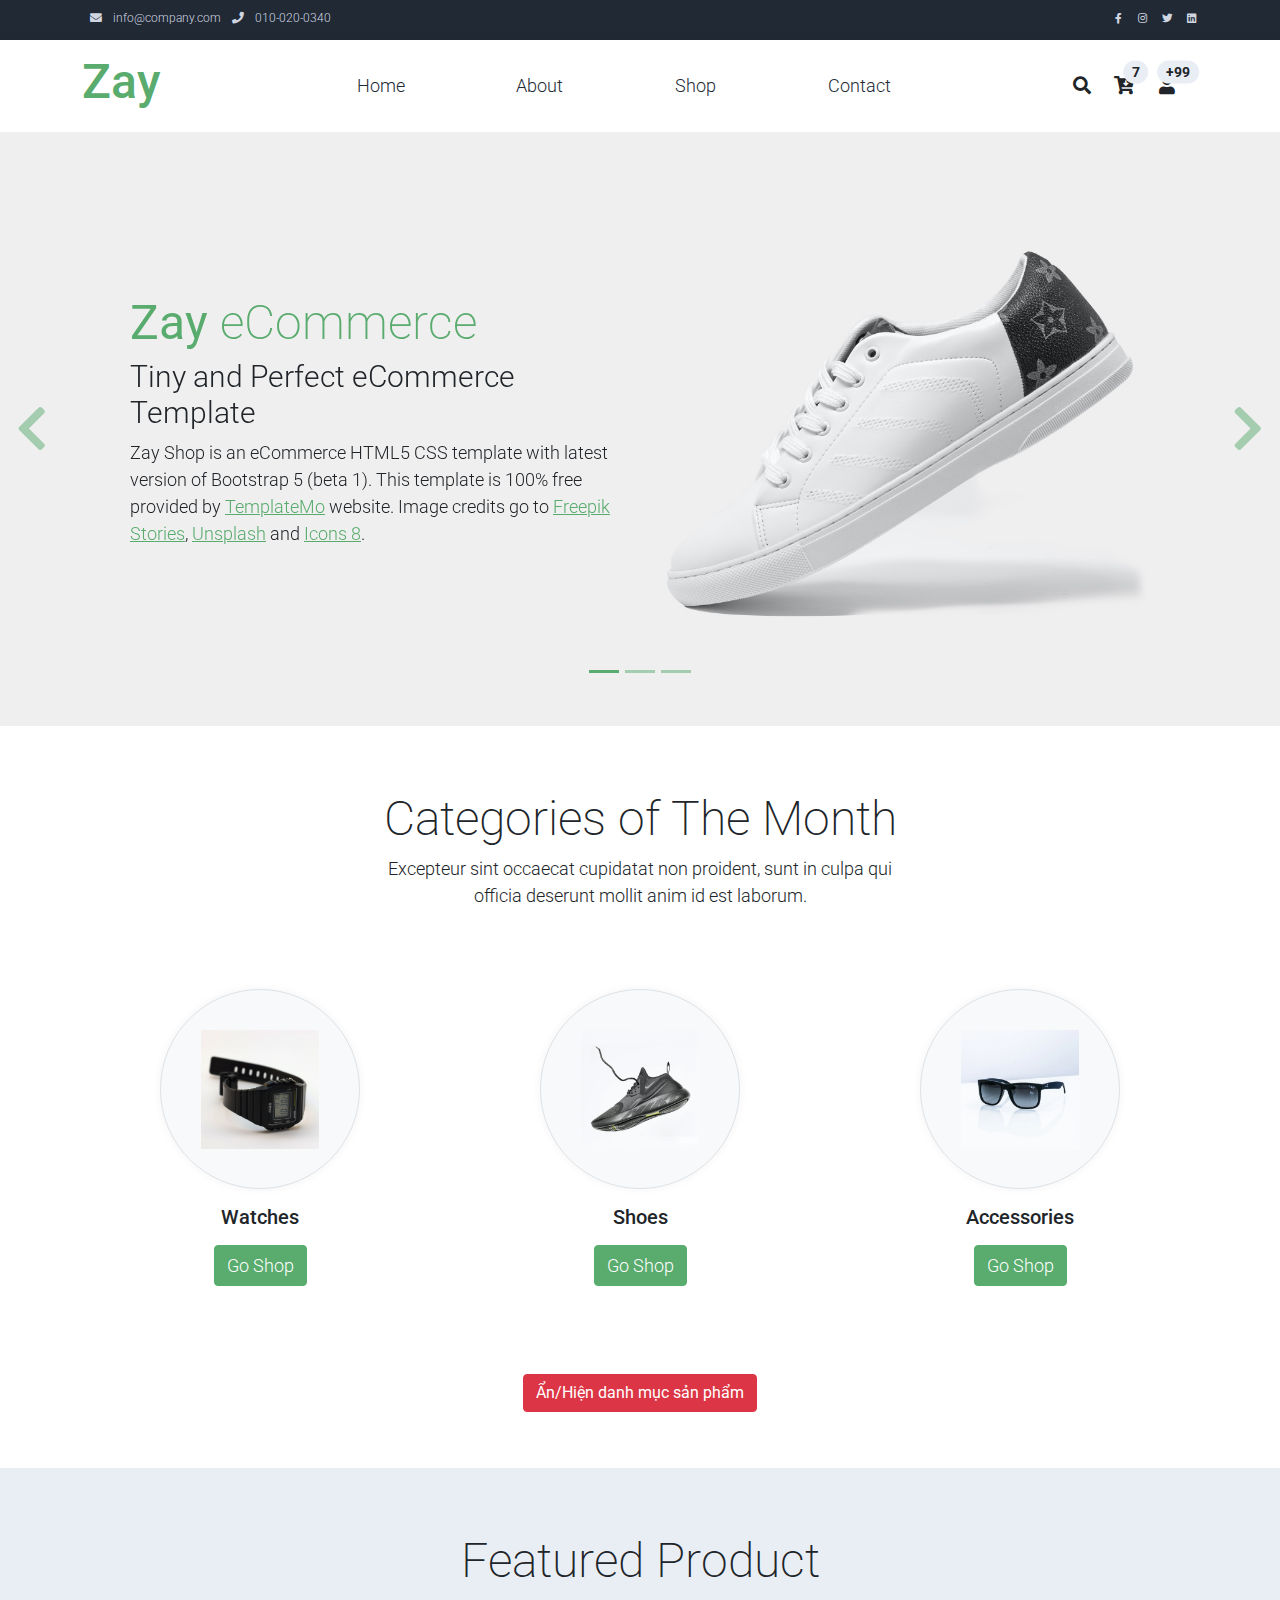
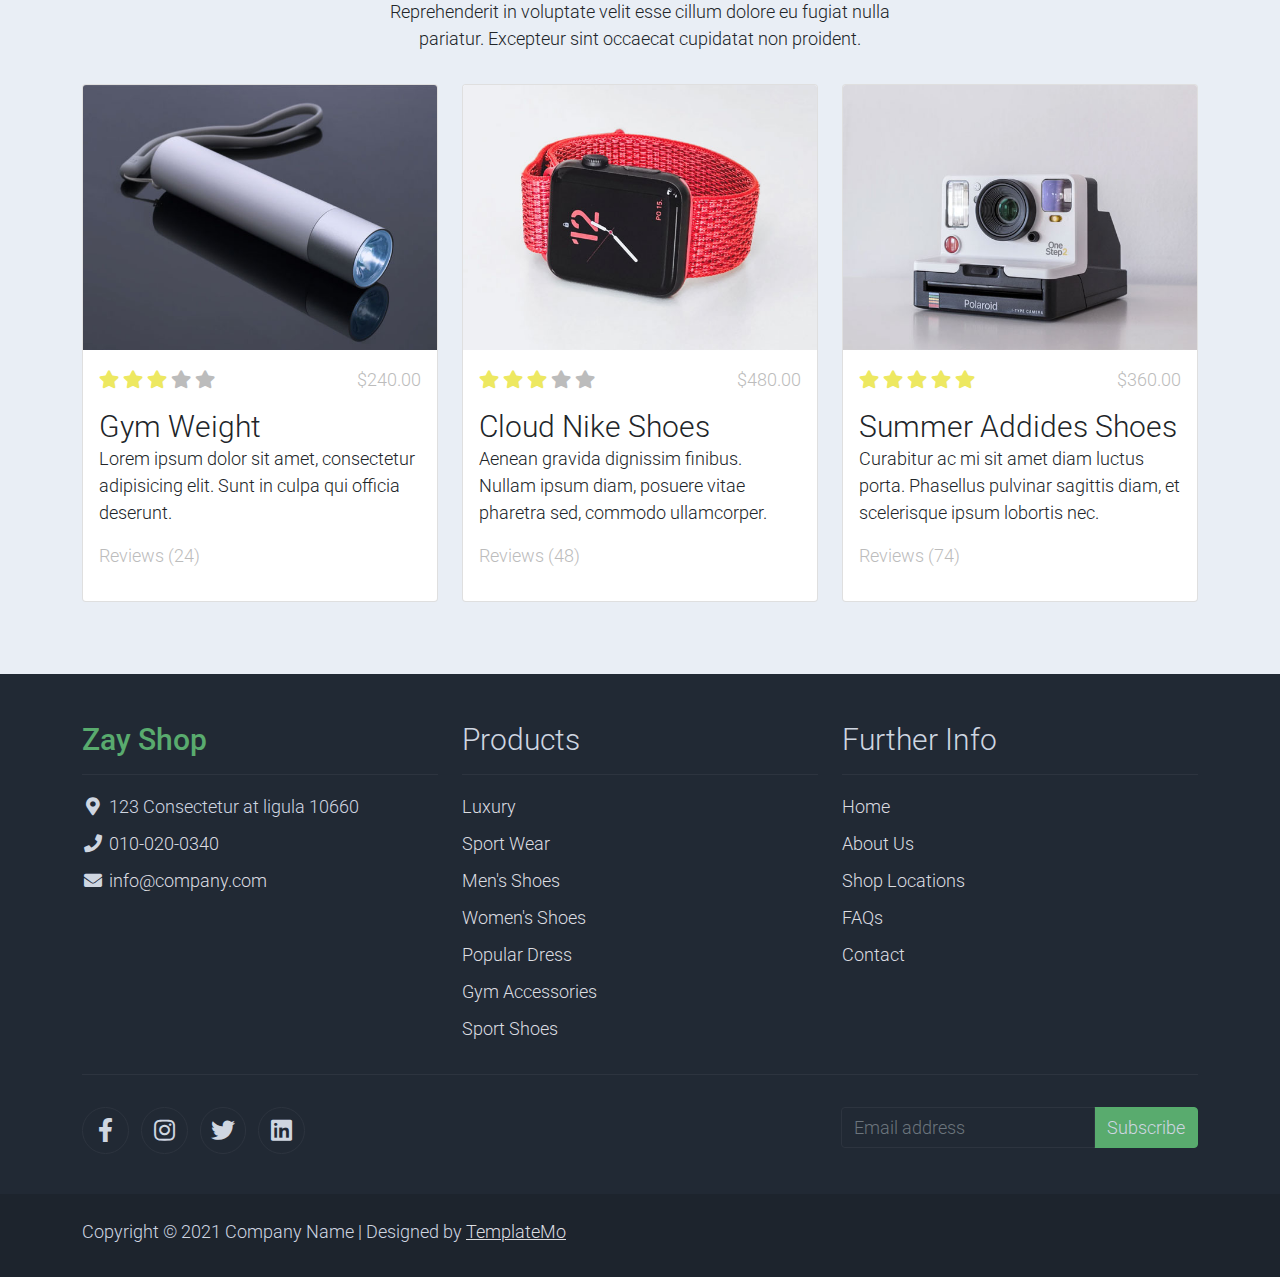
<file: templatemo_559_zay_shop (Đề thi)-20251030T010923Z-1-001/templatemo_559_zay_shop (Đề thi)/index.html>
<!DOCTYPE html>
<html lang="en">

<head>
    <title>Zay Shop eCommerce HTML CSS Template</title>
    <meta charset="utf-8">
    <meta name="viewport" content="width=device-width, initial-scale=1">

    <link rel="apple-touch-icon" href="assets/img/apple-icon.png">
    <link rel="shortcut icon" type="image/x-icon" href="assets/img/favicon.ico">

    <link rel="stylesheet" href="assets/css/bootstrap.min.css">
    <link rel="stylesheet" href="assets/css/templatemo.css">
    <link rel="stylesheet" href="assets/css/custom.css">

    <!-- Load fonts style after rendering the layout styles -->
    <link rel="stylesheet" href="https://fonts.googleapis.com/css2?family=Roboto:wght@100;200;300;400;500;700;900&display=swap">
    <link rel="stylesheet" href="assets/css/fontawesome.min.css">
<!--
    
TemplateMo 559 Zay Shop

https://templatemo.com/tm-559-zay-shop

-->
</head>

<body>
    <!-- Start Top Nav -->
    <nav class="navbar navbar-expand-lg bg-dark navbar-light d-none d-lg-block" id="templatemo_nav_top">
        <div class="container text-light">
            <div class="w-100 d-flex justify-content-between">
                <div>
                    <i class="fa fa-envelope mx-2"></i>
                    <a class="navbar-sm-brand text-light text-decoration-none" href="mailto:info@company.com">info@company.com</a>
                    <i class="fa fa-phone mx-2"></i>
                    <a class="navbar-sm-brand text-light text-decoration-none" href="tel:010-020-0340">010-020-0340</a>
                </div>
                <div>
                    <a class="text-light" href="https://fb.com/templatemo" target="_blank" rel="sponsored"><i class="fab fa-facebook-f fa-sm fa-fw me-2"></i></a>
                    <a class="text-light" href="https://www.instagram.com/" target="_blank"><i class="fab fa-instagram fa-sm fa-fw me-2"></i></a>
                    <a class="text-light" href="https://twitter.com/" target="_blank"><i class="fab fa-twitter fa-sm fa-fw me-2"></i></a>
                    <a class="text-light" href="https://www.linkedin.com/" target="_blank"><i class="fab fa-linkedin fa-sm fa-fw"></i></a>
                </div>
            </div>
        </div>
    </nav>
    <!-- Close Top Nav -->


    <!-- Header -->
    <nav class="navbar navbar-expand-lg navbar-light shadow">
        <div class="container d-flex justify-content-between align-items-center">

            <a class="navbar-brand text-success logo h1 align-self-center" href="index.html">
                Zay
            </a>

            <button class="navbar-toggler border-0" type="button" data-bs-toggle="collapse" data-bs-target="#templatemo_main_nav" aria-controls="navbarSupportedContent" aria-expanded="false" aria-label="Toggle navigation">
                <span class="navbar-toggler-icon"></span>
            </button>

            <div class="align-self-center collapse navbar-collapse flex-fill  d-lg-flex justify-content-lg-between" id="templatemo_main_nav">
                <div class="flex-fill">
                    <ul class="nav navbar-nav d-flex justify-content-between mx-lg-auto">
                        <li class="nav-item">
                            <a class="nav-link" href="index.html">Home</a>
                        </li>
                        <li class="nav-item">
                            <a class="nav-link" href="about.html">About</a>
                        </li>
                        <li class="nav-item">
                             <a class="nav-link" href="shop.html">Shop</a>
                        </li>
                        <li class="nav-item">
                            <a class="nav-link" href="contact.html">Contact</a>
                        </li>
                    </ul>
                </div>
                <div class="navbar align-self-center d-flex">
                    <div class="d-lg-none flex-sm-fill mt-3 mb-4 col-7 col-sm-auto pr-3">
                        <div class="input-group">
                            <input type="text" class="form-control" id="inputMobileSearch" placeholder="Search ...">
                            <div class="input-group-text">
                                <i class="fa fa-fw fa-search"></i>
                            </div>
                        </div>
                    </div>
                    <a class="nav-icon d-none d-lg-inline" href="#" data-bs-toggle="modal" data-bs-target="#templatemo_search">
                        <i class="fa fa-fw fa-search text-dark mr-2"></i>
                    </a>
                    <a class="nav-icon position-relative text-decoration-none" href="#">
                        <i class="fa fa-fw fa-cart-arrow-down text-dark mr-1"></i>
                        <span class="position-absolute top-0 left-100 translate-middle badge rounded-pill bg-light text-dark">7</span>
                    </a>
                    <a class="nav-icon position-relative text-decoration-none" href="#">
                        <i class="fa fa-fw fa-user text-dark mr-3"></i>
                        <span class="position-absolute top-0 left-100 translate-middle badge rounded-pill bg-light text-dark">+99</span>
                    </a>
                </div>
            </div>

        </div>
    </nav>
    <!-- Close Header -->

    <!-- Modal -->
    <div class="modal fade bg-white" id="templatemo_search" tabindex="-1" role="dialog" aria-labelledby="exampleModalLabel" aria-hidden="true">
        <div class="modal-dialog modal-lg" role="document">
            <div class="w-100 pt-1 mb-5 text-right">
                <button type="button" class="btn-close" data-bs-dismiss="modal" aria-label="Close"></button>
            </div>
            <form action="" method="get" class="modal-content modal-body border-0 p-0">
                <div class="input-group mb-2">
                    <input type="text" class="form-control" id="inputModalSearch" name="q" placeholder="Search ...">
                    <button type="submit" class="input-group-text bg-success text-light">
                        <i class="fa fa-fw fa-search text-white"></i>
                    </button>
                </div>
            </form>
        </div>
    </div>



    <!-- Start Banner Hero -->
    <div id="template-mo-zay-hero-carousel" class="carousel slide" data-bs-ride="carousel">
        <ol class="carousel-indicators">
            <li data-bs-target="#template-mo-zay-hero-carousel" data-bs-slide-to="0" class="active"></li>
            <li data-bs-target="#template-mo-zay-hero-carousel" data-bs-slide-to="1"></li>
            <li data-bs-target="#template-mo-zay-hero-carousel" data-bs-slide-to="2"></li>
        </ol>
        <div class="carousel-inner">
            <div class="carousel-item active">
                <div class="container">
                    <div class="row p-5">
                        <div class="mx-auto col-md-8 col-lg-6 order-lg-last">
                            <img class="img-fluid" src="./assets/img/banner_img_01.jpg" alt="">
                        </div>
                        <div class="col-lg-6 mb-0 d-flex align-items-center">
                            <div class="text-align-left align-self-center">
                                <h1 class="h1 text-success"><b>Zay</b> eCommerce</h1>
                                <h3 class="h2">Tiny and Perfect eCommerce Template</h3>
                                <p>
                                    Zay Shop is an eCommerce HTML5 CSS template with latest version of Bootstrap 5 (beta 1). 
                                    This template is 100% free provided by <a rel="sponsored" class="text-success" href="https://templatemo.com" target="_blank">TemplateMo</a> website. 
                                    Image credits go to <a rel="sponsored" class="text-success" href="https://stories.freepik.com/" target="_blank">Freepik Stories</a>,
                                    <a rel="sponsored" class="text-success" href="https://unsplash.com/" target="_blank">Unsplash</a> and
                                    <a rel="sponsored" class="text-success" href="https://icons8.com/" target="_blank">Icons 8</a>.
                                </p>
                            </div>
                        </div>
                    </div>
                </div>
            </div>
            <div class="carousel-item">
                <div class="container">
                    <div class="row p-5">
                        <div class="mx-auto col-md-8 col-lg-6 order-lg-last">
                            <img class="img-fluid" src="./assets/img/banner_img_02.jpg" alt="">
                        </div>
                        <div class="col-lg-6 mb-0 d-flex align-items-center">
                            <div class="text-align-left">
                                <h1 class="h1">Proident occaecat</h1>
                                <h3 class="h2">Aliquip ex ea commodo consequat</h3>
                                <p>
                                    You are permitted to use this Zay CSS template for your commercial websites. 
                                    You are <strong>not permitted</strong> to re-distribute the template ZIP file in any kind of template collection websites.
                                </p>
                            </div>
                        </div>
                    </div>
                </div>
            </div>
            <div class="carousel-item">
                <div class="container">
                    <div class="row p-5">
                        <div class="mx-auto col-md-8 col-lg-6 order-lg-last">
                            <img class="img-fluid" src="./assets/img/banner_img_03.jpg" alt="">
                        </div>
                        <div class="col-lg-6 mb-0 d-flex align-items-center">
                            <div class="text-align-left">
                                <h1 class="h1">Repr in voluptate</h1>
                                <h3 class="h2">Ullamco laboris nisi ut </h3>
                                <p>
                                    We bring you 100% free CSS templates for your websites. 
                                    If you wish to support TemplateMo, please make a small contribution via PayPal or tell your friends about our website. Thank you.
                                </p>
                            </div>
                        </div>
                    </div>
                </div>
            </div>
        </div>
        <a class="carousel-control-prev text-decoration-none w-auto ps-3" href="#template-mo-zay-hero-carousel" role="button" data-bs-slide="prev">
            <i class="fas fa-chevron-left"></i>
        </a>
        <a class="carousel-control-next text-decoration-none w-auto pe-3" href="#template-mo-zay-hero-carousel" role="button" data-bs-slide="next">
            <i class="fas fa-chevron-right"></i>
        </a>
    </div>
    <!-- End Banner Hero -->

    <!-- Start Categories of The Month -->
    <section class="container py-5">
        <div class="row text-center pt-3">
            <div class="col-lg-6 m-auto">
                <h1 class="h1">Categories of The Month</h1>
                <p>
                    Excepteur sint occaecat cupidatat non proident, sunt in culpa qui officia
                    deserunt mollit anim id est laborum.
                </p>
            </div>
        </div>
        <h2>
            <div class="row" id="categories-row">
                <div class="col-12 col-md-4 p-5 mt-3">
                    <div class="category-icon">
                        <img src="./assets/img/category_img_01.jpg" class="img-fluid" alt="Watches">
                    </div>
                    <h5 class="text-center mt-3 mb-3">Watches</h5>
                    <p class="text-center"><a href="shop.html" class="btn btn-success">Go Shop</a></p>
                </div>
                <div class="col-12 col-md-4 p-5 mt-3">
                    <div class="category-icon">
                        <img src="./assets/img/category_img_02.jpg" class="img-fluid" alt="Shoes">
                    </div>
                    <h5 class="text-center mt-3 mb-3">Shoes</h5>
                    <p class="text-center"><a href="shop.html" class="btn btn-success">Go Shop</a></p>
                </div>
            <div class="col-12 col-md-4 p-5 mt-3">
                <div class="category-icon">
                    <img src="./assets/img/category_img_03.jpg" class="img-fluid" alt="Accessories">
                </div>
                <h5 class="text-center mt-3 mb-3">Accessories</h5>
                <p class="text-center"><a href="shop.html" class="btn btn-success">Go Shop</a></p>
            </div>
        </div>

        <div class="row">
            <div class="col text-center mt-4">
                <button id="toggleCategoriesBtn" class="btn btn-danger">Ẩn/Hiện danh mục sản phẩm</button>
            </div>
        </div>
        </H2>
    </section>
    <script>
        $(document).ready(function() {
            $('#toggleCategoriesBtn').click(function() {
                $('#categories-row').fadeToggle(400);
            });
        });
    </script>
    <!-- End Categories of The Month -->


    <!-- Start Featured Product -->
    <section class="bg-light">
        <div class="container py-5">
            <div class="row text-center py-3">
                <div class="col-lg-6 m-auto">
                    <h1 class="h1">Featured Product</h1>
                    <p>
                        Reprehenderit in voluptate velit esse cillum dolore eu fugiat nulla pariatur.
                        Excepteur sint occaecat cupidatat non proident.
                    </p>
                </div>
            </div>
            <div class="row">
                <div class="col-12 col-md-4 mb-4">
                    <div class="card h-100">
                        <a href="shop-single.html">
                            <img src="./assets/img/feature_prod_01.jpg" class="card-img-top" alt="...">
                        </a>
                        <div class="card-body">
                            <ul class="list-unstyled d-flex justify-content-between">
                                <li>
                                    <i class="text-warning fa fa-star"></i>
                                    <i class="text-warning fa fa-star"></i>
                                    <i class="text-warning fa fa-star"></i>
                                    <i class="text-muted fa fa-star"></i>
                                    <i class="text-muted fa fa-star"></i>
                                </li>
                                <li class="text-muted text-right">$240.00</li>
                            </ul>
                            <a href="shop-single.html" class="h2 text-decoration-none text-dark">Gym Weight</a>
                            <p class="card-text">
                                Lorem ipsum dolor sit amet, consectetur adipisicing elit. Sunt in culpa qui officia deserunt.
                            </p>
                            <p class="text-muted">Reviews (24)</p>
                        </div>
                    </div>
                </div>
                <div class="col-12 col-md-4 mb-4">
                    <div class="card h-100">
                        <a href="shop-single.html">
                            <img src="./assets/img/feature_prod_02.jpg" class="card-img-top" alt="...">
                        </a>
                        <div class="card-body">
                            <ul class="list-unstyled d-flex justify-content-between">
                                <li>
                                    <i class="text-warning fa fa-star"></i>
                                    <i class="text-warning fa fa-star"></i>
                                    <i class="text-warning fa fa-star"></i>
                                    <i class="text-muted fa fa-star"></i>
                                    <i class="text-muted fa fa-star"></i>
                                </li>
                                <li class="text-muted text-right">$480.00</li>
                            </ul>
                            <a href="shop-single.html" class="h2 text-decoration-none text-dark">Cloud Nike Shoes</a>
                            <p class="card-text">
                                Aenean gravida dignissim finibus. Nullam ipsum diam, posuere vitae pharetra sed, commodo ullamcorper.
                            </p>
                            <p class="text-muted">Reviews (48)</p>
                        </div>
                    </div>
                </div>
                <div class="col-12 col-md-4 mb-4">
                    <div class="card h-100">
                        <a href="shop-single.html">
                            <img src="./assets/img/feature_prod_03.jpg" class="card-img-top" alt="...">
                        </a>
                        <div class="card-body">
                            <ul class="list-unstyled d-flex justify-content-between">
                                <li>
                                    <i class="text-warning fa fa-star"></i>
                                    <i class="text-warning fa fa-star"></i>
                                    <i class="text-warning fa fa-star"></i>
                                    <i class="text-warning fa fa-star"></i>
                                    <i class="text-warning fa fa-star"></i>
                                </li>
                                <li class="text-muted text-right">$360.00</li>
                            </ul>
                            <a href="shop-single.html" class="h2 text-decoration-none text-dark">Summer Addides Shoes</a>
                            <p class="card-text">
                                Curabitur ac mi sit amet diam luctus porta. Phasellus pulvinar sagittis diam, et scelerisque ipsum lobortis nec.
                            </p>
                            <p class="text-muted">Reviews (74)</p>
                        </div>
                    </div>
                </div>
            </div>
        </div>
    </section>
    <!-- End Featured Product -->


    <!-- Start Footer -->
    <footer class="bg-dark" id="tempaltemo_footer">
        <div class="container">
            <div class="row">

                <div class="col-md-4 pt-5">
                    <h2 class="h2 text-success border-bottom pb-3 border-light logo">Zay Shop</h2>
                    <ul class="list-unstyled text-light footer-link-list">
                        <li>
                            <i class="fas fa-map-marker-alt fa-fw"></i>
                            123 Consectetur at ligula 10660
                        </li>
                        <li>
                            <i class="fa fa-phone fa-fw"></i>
                            <a class="text-decoration-none" href="tel:010-020-0340">010-020-0340</a>
                        </li>
                        <li>
                            <i class="fa fa-envelope fa-fw"></i>
                            <a class="text-decoration-none" href="mailto:info@company.com">info@company.com</a>
                        </li>
                    </ul>
                </div>

                <div class="col-md-4 pt-5">
                    <h2 class="h2 text-light border-bottom pb-3 border-light">Products</h2>
                    <ul class="list-unstyled text-light footer-link-list">
                        <li><a class="text-decoration-none" href="#">Luxury</a></li>
                        <li><a class="text-decoration-none" href="#">Sport Wear</a></li>
                        <li><a class="text-decoration-none" href="#">Men's Shoes</a></li>
                        <li><a class="text-decoration-none" href="#">Women's Shoes</a></li>
                        <li><a class="text-decoration-none" href="#">Popular Dress</a></li>
                        <li><a class="text-decoration-none" href="#">Gym Accessories</a></li>
                        <li><a class="text-decoration-none" href="#">Sport Shoes</a></li>
                    </ul>
                </div>

                <div class="col-md-4 pt-5">
                    <h2 class="h2 text-light border-bottom pb-3 border-light">Further Info</h2>
                    <ul class="list-unstyled text-light footer-link-list">
                        <li><a class="text-decoration-none" href="#">Home</a></li>
                        <li><a class="text-decoration-none" href="#">About Us</a></li>
                        <li><a class="text-decoration-none" href="#">Shop Locations</a></li>
                        <li><a class="text-decoration-none" href="#">FAQs</a></li>
                        <li><a class="text-decoration-none" href="#">Contact</a></li>
                    </ul>
                </div>

            </div>

            <div class="row text-light mb-4">
                <div class="col-12 mb-3">
                    <div class="w-100 my-3 border-top border-light"></div>
                </div>
                <div class="col-auto me-auto">
                    <ul class="list-inline text-left footer-icons">
                        <li class="list-inline-item border border-light rounded-circle text-center">
                            <a class="text-light text-decoration-none" target="_blank" href="http://facebook.com/"><i class="fab fa-facebook-f fa-lg fa-fw"></i></a>
                        </li>
                        <li class="list-inline-item border border-light rounded-circle text-center">
                            <a class="text-light text-decoration-none" target="_blank" href="https://www.instagram.com/"><i class="fab fa-instagram fa-lg fa-fw"></i></a>
                        </li>
                        <li class="list-inline-item border border-light rounded-circle text-center">
                            <a class="text-light text-decoration-none" target="_blank" href="https://twitter.com/"><i class="fab fa-twitter fa-lg fa-fw"></i></a>
                        </li>
                        <li class="list-inline-item border border-light rounded-circle text-center">
                            <a class="text-light text-decoration-none" target="_blank" href="https://www.linkedin.com/"><i class="fab fa-linkedin fa-lg fa-fw"></i></a>
                        </li>
                    </ul>
                </div>
                <div class="col-auto">
                    <label class="sr-only" for="subscribeEmail">Email address</label>
                    <div class="input-group mb-2">
                        <input type="text" class="form-control bg-dark border-light" id="subscribeEmail" placeholder="Email address">
                        <div class="input-group-text btn-success text-light">Subscribe</div>
                    </div>
                </div>
            </div>
        </div>

        <div class="w-100 bg-black py-3">
            <div class="container">
                <div class="row pt-2">
                    <div class="col-12">
                        <p class="text-left text-light">
                            Copyright &copy; 2021 Company Name 
                            | Designed by <a rel="sponsored" href="https://templatemo.com" target="_blank">TemplateMo</a>
                        </p>
                    </div>
                </div>
            </div>
        </div>

    </footer>
    <!-- End Footer -->

    <!-- Start Script -->
    <script src="assets/js/jquery-1.11.0.min.js"></script>
    <script src="assets/js/jquery-migrate-1.2.1.min.js"></script>
    <script src="assets/js/bootstrap.bundle.min.js"></script>
    <script src="assets/js/templatemo.js"></script>
    <script src="assets/js/custom.js"></script>
    <!-- End Script -->
</body>


</html>
</file>
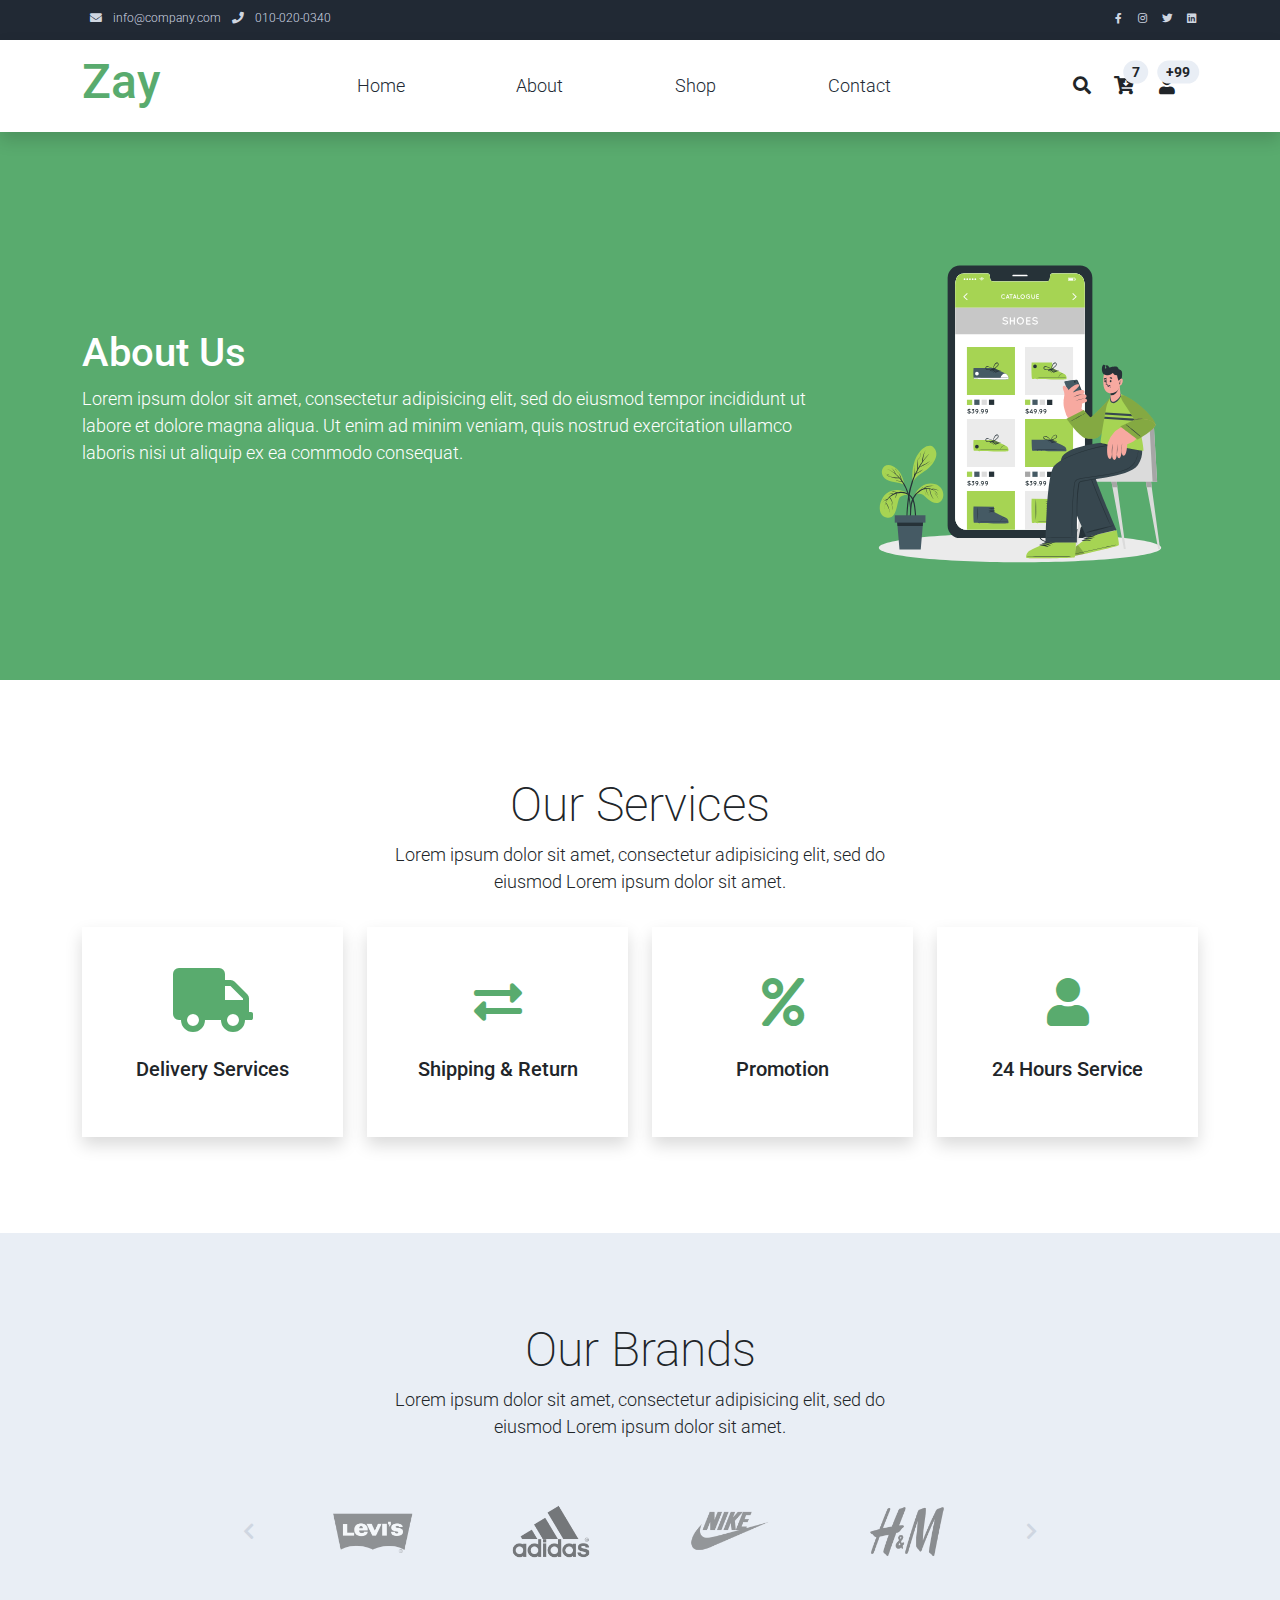
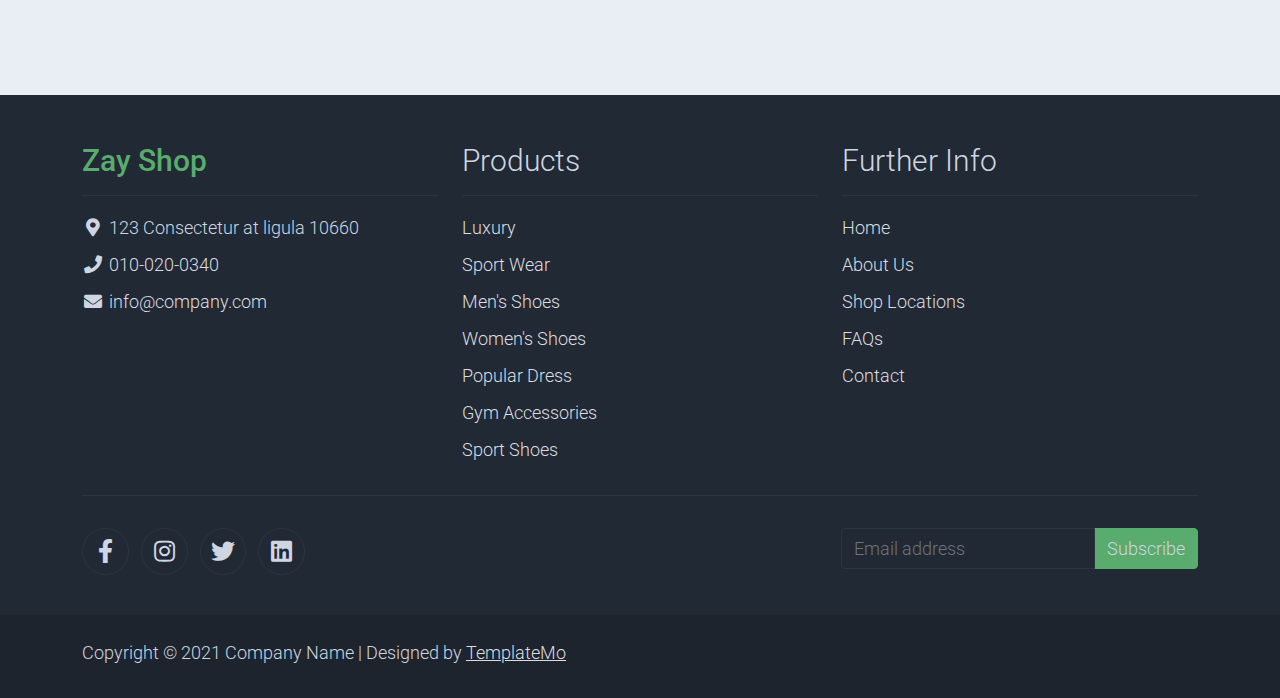
<file: templatemo_559_zay_shop (Đề thi)-20251030T010923Z-1-001/templatemo_559_zay_shop (Đề thi)/about.html>
<!DOCTYPE html>
<html lang="en">

<head>
    <title>Zay Shop - About Page</title>
    <meta charset="utf-8">
    <meta name="viewport" content="width=device-width, initial-scale=1">

    <link rel="apple-touch-icon" href="assets/img/apple-icon.png">
    <link rel="shortcut icon" type="image/x-icon" href="assets/img/favicon.ico">

    <link rel="stylesheet" href="assets/css/bootstrap.min.css">
    <link rel="stylesheet" href="assets/css/templatemo.css">
    <link rel="stylesheet" href="assets/css/custom.css">

    <!-- Load fonts style after rendering the layout styles -->
    <link rel="stylesheet" href="https://fonts.googleapis.com/css2?family=Roboto:wght@100;200;300;400;500;700;900&display=swap">
    <link rel="stylesheet" href="assets/css/fontawesome.min.css">
<!--
    
TemplateMo 559 Zay Shop

https://templatemo.com/tm-559-zay-shop

-->
</head>

<body>
    <!-- Start Top Nav -->
    <nav class="navbar navbar-expand-lg bg-dark navbar-light d-none d-lg-block" id="templatemo_nav_top">
        <div class="container text-light">
            <div class="w-100 d-flex justify-content-between">
                <div>
                    <i class="fa fa-envelope mx-2"></i>
                    <a class="navbar-sm-brand text-light text-decoration-none" href="mailto:info@company.com">info@company.com</a>
                    <i class="fa fa-phone mx-2"></i>
                    <a class="navbar-sm-brand text-light text-decoration-none" href="tel:010-020-0340">010-020-0340</a>
                </div>
                <div>
                    <a class="text-light" href="https://fb.com/templatemo" target="_blank" rel="sponsored"><i class="fab fa-facebook-f fa-sm fa-fw me-2"></i></a>
                    <a class="text-light" href="https://www.instagram.com/" target="_blank"><i class="fab fa-instagram fa-sm fa-fw me-2"></i></a>
                    <a class="text-light" href="https://twitter.com/" target="_blank"><i class="fab fa-twitter fa-sm fa-fw me-2"></i></a>
                    <a class="text-light" href="https://www.linkedin.com/" target="_blank"><i class="fab fa-linkedin fa-sm fa-fw"></i></a>
                </div>
            </div>
        </div>
    </nav>
    <!-- Close Top Nav -->


    <!-- Header -->
    <nav class="navbar navbar-expand-lg navbar-light shadow">
        <div class="container d-flex justify-content-between align-items-center">

            <a class="navbar-brand text-success logo h1 align-self-center" href="index.html">
                Zay
            </a>

            <button class="navbar-toggler border-0" type="button" data-bs-toggle="collapse" data-bs-target="#templatemo_main_nav" aria-controls="navbarSupportedContent" aria-expanded="false" aria-label="Toggle navigation">
                <span class="navbar-toggler-icon"></span>
            </button>

            <div class="align-self-center collapse navbar-collapse flex-fill  d-lg-flex justify-content-lg-between" id="templatemo_main_nav">
                <div class="flex-fill">
                    <ul class="nav navbar-nav d-flex justify-content-between mx-lg-auto">
                        <li class="nav-item">
                            <a class="nav-link" href="index.html">Home</a>
                        </li>
                        <li class="nav-item">
                            <a class="nav-link" href="about.html">About</a>
                        </li>
                        <li class="nav-item">
                            <a class="nav-link" href="shop.html">Shop</a>
                        </li>
                        <li class="nav-item">
                            <a class="nav-link" href="contact.html">Contact</a>
                        </li>
                    </ul>
                </div>
                <div class="navbar align-self-center d-flex">
                    <div class="d-lg-none flex-sm-fill mt-3 mb-4 col-7 col-sm-auto pr-3">
                        <div class="input-group">
                            <input type="text" class="form-control" id="inputMobileSearch" placeholder="Search ...">
                            <div class="input-group-text">
                                <i class="fa fa-fw fa-search"></i>
                            </div>
                        </div>
                    </div>
                    <a class="nav-icon d-none d-lg-inline" href="#" data-bs-toggle="modal" data-bs-target="#templatemo_search">
                        <i class="fa fa-fw fa-search text-dark mr-2"></i>
                    </a>
                    <a class="nav-icon position-relative text-decoration-none" href="#">
                        <i class="fa fa-fw fa-cart-arrow-down text-dark mr-1"></i>
                        <span class="position-absolute top-0 left-100 translate-middle badge rounded-pill bg-light text-dark">7</span>
                    </a>
                    <a class="nav-icon position-relative text-decoration-none" href="#">
                        <i class="fa fa-fw fa-user text-dark mr-3"></i>
                        <span class="position-absolute top-0 left-100 translate-middle badge rounded-pill bg-light text-dark">+99</span>
                    </a>
                </div>
            </div>

        </div>
    </nav>
    <!-- Close Header -->

    <!-- Modal -->
    <div class="modal fade bg-white" id="templatemo_search" tabindex="-1" role="dialog" aria-labelledby="exampleModalLabel" aria-hidden="true">
        <div class="modal-dialog modal-lg" role="document">
            <div class="w-100 pt-1 mb-5 text-right">
                <button type="button" class="btn-close" data-bs-dismiss="modal" aria-label="Close"></button>
            </div>
            <form action="" method="get" class="modal-content modal-body border-0 p-0">
                <div class="input-group mb-2">
                    <input type="text" class="form-control" id="inputModalSearch" name="q" placeholder="Search ...">
                    <button type="submit" class="input-group-text bg-success text-light">
                        <i class="fa fa-fw fa-search text-white"></i>
                    </button>
                </div>
            </form>
        </div>
    </div>



    <section class="bg-success py-5">
        <div class="container">
            <div class="row align-items-center py-5">
                <div class="col-md-8 text-white">
                    <h1>About Us</h1>
                    <p>
                        Lorem ipsum dolor sit amet, consectetur adipisicing elit, sed do eiusmod
                        tempor incididunt ut labore et dolore magna aliqua. Ut enim ad minim veniam,
                        quis nostrud exercitation ullamco laboris nisi ut aliquip ex ea commodo consequat.
                    </p>
                </div>
                <div class="col-md-4">
                    <img src="assets/img/about-hero.svg" alt="About Hero">
                </div>
            </div>
        </div>
    </section>
    <!-- Close Banner -->

    <!-- Start Section -->
    <section class="container py-5">
        <div class="row text-center pt-5 pb-3">
            <div class="col-lg-6 m-auto">
                <h1 class="h1">Our Services</h1>
                <p>
                    Lorem ipsum dolor sit amet, consectetur adipisicing elit, sed do eiusmod
                    Lorem ipsum dolor sit amet.
                </p>
            </div>
        </div>
        <div class="row">

            <div class="col-md-6 col-lg-3 pb-5">
                <div class="h-100 py-5 services-icon-wap shadow">
                    <div class="h1 text-success text-center"><i class="fa fa-truck fa-lg"></i></div>
                    <h2 class="h5 mt-4 text-center">Delivery Services</h2>
                </div>
            </div>

            <div class="col-md-6 col-lg-3 pb-5">
                <div class="h-100 py-5 services-icon-wap shadow">
                    <div class="h1 text-success text-center"><i class="fas fa-exchange-alt"></i></div>
                    <h2 class="h5 mt-4 text-center">Shipping & Return</h2>
                </div>
            </div>

            <div class="col-md-6 col-lg-3 pb-5">
                <div class="h-100 py-5 services-icon-wap shadow">
                    <div class="h1 text-success text-center"><i class="fa fa-percent"></i></div>
                    <h2 class="h5 mt-4 text-center">Promotion</h2>
                </div>
            </div>

            <div class="col-md-6 col-lg-3 pb-5">
                <div class="h-100 py-5 services-icon-wap shadow">
                    <div class="h1 text-success text-center"><i class="fa fa-user"></i></div>
                    <h2 class="h5 mt-4 text-center">24 Hours Service</h2>
                </div>
            </div>
        </div>
    </section>
    <!-- End Section -->

    <!-- Start Brands -->
    <section class="bg-light py-5">
        <div class="container my-4">
            <div class="row text-center py-3">
                <div class="col-lg-6 m-auto">
                    <h1 class="h1">Our Brands</h1>
                    <p>
                        Lorem ipsum dolor sit amet, consectetur adipisicing elit, sed do eiusmod
                        Lorem ipsum dolor sit amet.
                    </p>
                </div>
                <div class="col-lg-9 m-auto tempaltemo-carousel">
                    <div class="row d-flex flex-row">
                        <!--Controls-->
                        <div class="col-1 align-self-center">
                            <a class="h1" href="#templatemo-slide-brand" role="button" data-bs-slide="prev">
                                <i class="text-light fas fa-chevron-left"></i>
                            </a>
                        </div>
                        <!--End Controls-->

                        <!--Carousel Wrapper-->
                        <div class="col">
                            <div class="carousel slide carousel-multi-item pt-2 pt-md-0" id="templatemo-slide-brand" data-bs-ride="carousel">
                                <!--Slides-->
                                <div class="carousel-inner product-links-wap" role="listbox">

                                    <!--First slide-->
                                    <div class="carousel-item active">
                                        <div class="row">
                                            <div class="col-3 p-md-5">
                                                <a href="#"><img class="img-fluid brand-img" src="assets/img/brand_01.png" alt="Brand Logo"></a>
                                            </div>
                                            <div class="col-3 p-md-5">
                                                <a href="#"><img class="img-fluid brand-img" src="assets/img/brand_02.png" alt="Brand Logo"></a>
                                            </div>
                                            <div class="col-3 p-md-5">
                                                <a href="#"><img class="img-fluid brand-img" src="assets/img/brand_03.png" alt="Brand Logo"></a>
                                            </div>
                                            <div class="col-3 p-md-5">
                                                <a href="#"><img class="img-fluid brand-img" src="assets/img/brand_04.png" alt="Brand Logo"></a>
                                            </div>
                                        </div>
                                    </div>
                                    <!--End First slide-->

                                    <!--Second slide-->
                                    <div class="carousel-item">
                                        <div class="row">
                                            <div class="col-3 p-md-5">
                                                <a href="#"><img class="img-fluid brand-img" src="assets/img/brand_01.png" alt="Brand Logo"></a>
                                            </div>
                                            <div class="col-3 p-md-5">
                                                <a href="#"><img class="img-fluid brand-img" src="assets/img/brand_02.png" alt="Brand Logo"></a>
                                            </div>
                                            <div class="col-3 p-md-5">
                                                <a href="#"><img class="img-fluid brand-img" src="assets/img/brand_03.png" alt="Brand Logo"></a>
                                            </div>
                                            <div class="col-3 p-md-5">
                                                <a href="#"><img class="img-fluid brand-img" src="assets/img/brand_04.png" alt="Brand Logo"></a>
                                            </div>
                                        </div>
                                    </div>
                                    <!--End Second slide-->

                                    <!--Third slide-->
                                    <div class="carousel-item">
                                        <div class="row">
                                            <div class="col-3 p-md-5">
                                                <a href="#"><img class="img-fluid brand-img" src="assets/img/brand_01.png" alt="Brand Logo"></a>
                                            </div>
                                            <div class="col-3 p-md-5">
                                                <a href="#"><img class="img-fluid brand-img" src="assets/img/brand_02.png" alt="Brand Logo"></a>
                                            </div>
                                            <div class="col-3 p-md-5">
                                                <a href="#"><img class="img-fluid brand-img" src="assets/img/brand_03.png" alt="Brand Logo"></a>
                                            </div>
                                            <div class="col-3 p-md-5">
                                                <a href="#"><img class="img-fluid brand-img" src="assets/img/brand_04.png" alt="Brand Logo"></a>
                                            </div>
                                        </div>
                                    </div>
                                    <!--End Third slide-->

                                </div>
                                <!--End Slides-->
                            </div>
                        </div>
                        <!--End Carousel Wrapper-->

                        <!--Controls-->
                        <div class="col-1 align-self-center">
                            <a class="h1" href="#templatemo-slide-brand" role="button" data-bs-slide="next">
                                <i class="text-light fas fa-chevron-right"></i>
                            </a>
                        </div>
                        <!--End Controls-->
                    </div>
                </div>
            </div>
        </div>
    </section>
    <!--End Brands-->


    <!-- Start Footer -->
    <footer class="bg-dark" id="tempaltemo_footer">
        <div class="container">
            <div class="row">

                <div class="col-md-4 pt-5">
                    <h2 class="h2 text-success border-bottom pb-3 border-light logo">Zay Shop</h2>
                    <ul class="list-unstyled text-light footer-link-list">
                        <li>
                            <i class="fas fa-map-marker-alt fa-fw"></i>
                            123 Consectetur at ligula 10660
                        </li>
                        <li>
                            <i class="fa fa-phone fa-fw"></i>
                            <a class="text-decoration-none" href="tel:010-020-0340">010-020-0340</a>
                        </li>
                        <li>
                            <i class="fa fa-envelope fa-fw"></i>
                            <a class="text-decoration-none" href="mailto:info@company.com">info@company.com</a>
                        </li>
                    </ul>
                </div>

                <div class="col-md-4 pt-5">
                    <h2 class="h2 text-light border-bottom pb-3 border-light">Products</h2>
                    <ul class="list-unstyled text-light footer-link-list">
                        <li><a class="text-decoration-none" href="#">Luxury</a></li>
                        <li><a class="text-decoration-none" href="#">Sport Wear</a></li>
                        <li><a class="text-decoration-none" href="#">Men's Shoes</a></li>
                        <li><a class="text-decoration-none" href="#">Women's Shoes</a></li>
                        <li><a class="text-decoration-none" href="#">Popular Dress</a></li>
                        <li><a class="text-decoration-none" href="#">Gym Accessories</a></li>
                        <li><a class="text-decoration-none" href="#">Sport Shoes</a></li>
                    </ul>
                </div>

                <div class="col-md-4 pt-5">
                    <h2 class="h2 text-light border-bottom pb-3 border-light">Further Info</h2>
                    <ul class="list-unstyled text-light footer-link-list">
                        <li><a class="text-decoration-none" href="#">Home</a></li>
                        <li><a class="text-decoration-none" href="#">About Us</a></li>
                        <li><a class="text-decoration-none" href="#">Shop Locations</a></li>
                        <li><a class="text-decoration-none" href="#">FAQs</a></li>
                        <li><a class="text-decoration-none" href="#">Contact</a></li>
                    </ul>
                </div>

            </div>

            <div class="row text-light mb-4">
                <div class="col-12 mb-3">
                    <div class="w-100 my-3 border-top border-light"></div>
                </div>
                <div class="col-auto me-auto">
                    <ul class="list-inline text-left footer-icons">
                        <li class="list-inline-item border border-light rounded-circle text-center">
                            <a rel="nofollow" class="text-light text-decoration-none" target="_blank" href="http://fb.com/templatemo"><i class="fab fa-facebook-f fa-lg fa-fw"></i></a>
                        </li>
                        <li class="list-inline-item border border-light rounded-circle text-center">
                            <a class="text-light text-decoration-none" target="_blank" href="https://www.instagram.com/"><i class="fab fa-instagram fa-lg fa-fw"></i></a>
                        </li>
                        <li class="list-inline-item border border-light rounded-circle text-center">
                            <a class="text-light text-decoration-none" target="_blank" href="https://twitter.com/"><i class="fab fa-twitter fa-lg fa-fw"></i></a>
                        </li>
                        <li class="list-inline-item border border-light rounded-circle text-center">
                            <a class="text-light text-decoration-none" target="_blank" href="https://www.linkedin.com/"><i class="fab fa-linkedin fa-lg fa-fw"></i></a>
                        </li>
                    </ul>
                </div>
                <div class="col-auto">
                    <label class="sr-only" for="subscribeEmail">Email address</label>
                    <div class="input-group mb-2">
                        <input type="text" class="form-control bg-dark border-light" id="subscribeEmail" placeholder="Email address">
                        <div class="input-group-text btn-success text-light">Subscribe</div>
                    </div>
                </div>
            </div>
        </div>

        <div class="w-100 bg-black py-3">
            <div class="container">
                <div class="row pt-2">
                    <div class="col-12">
                        <p class="text-left text-light">
                            Copyright &copy; 2021 Company Name 
                            | Designed by <a rel="sponsored" href="https://templatemo.com/page/1" target="_blank">TemplateMo</a>
                        </p>
                    </div>
                </div>
            </div>
        </div>

    </footer>
    <!-- End Footer -->

    <!-- Start Script -->
    <script src="assets/js/jquery-1.11.0.min.js"></script>
    <script src="assets/js/jquery-migrate-1.2.1.min.js"></script>
    <script src="assets/js/bootstrap.bundle.min.js"></script>
    <script src="assets/js/templatemo.js"></script>
    <script src="assets/js/custom.js"></script>
    <!-- End Script -->
</body>

</html>
</file>
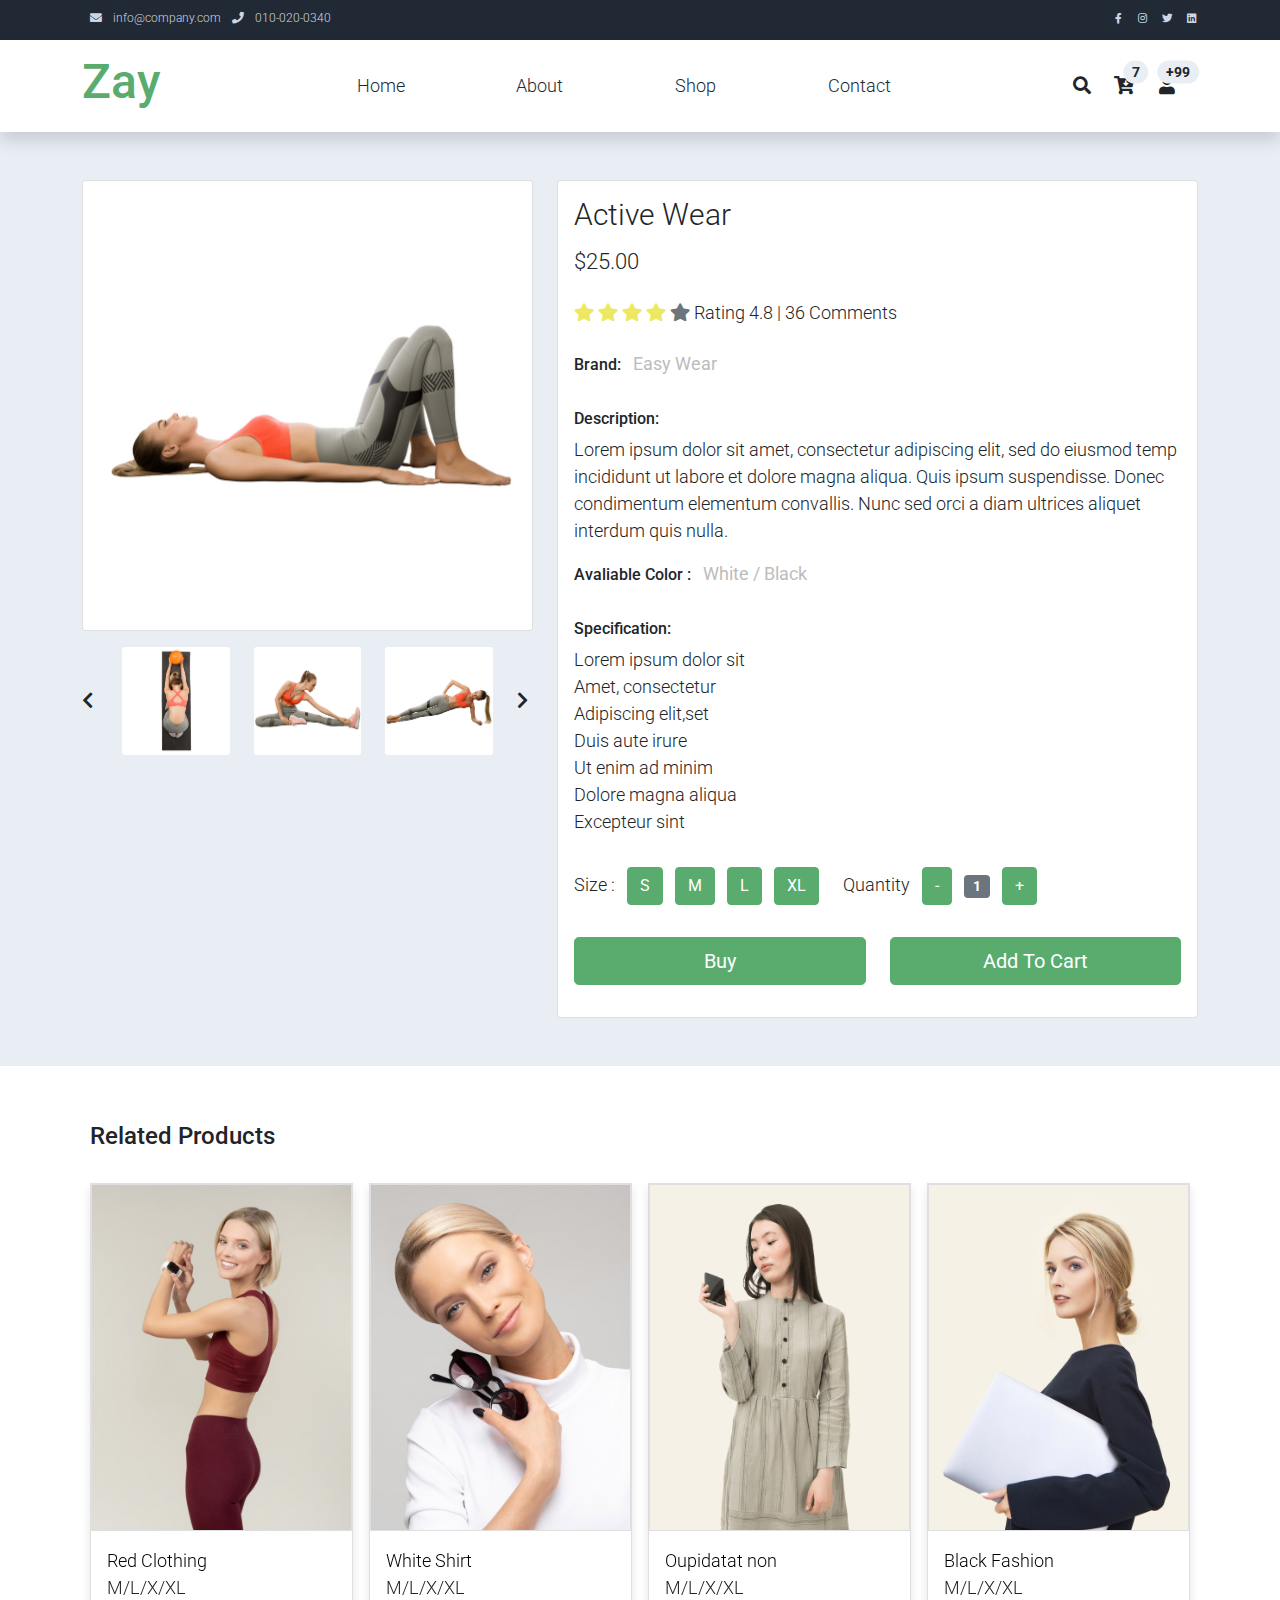
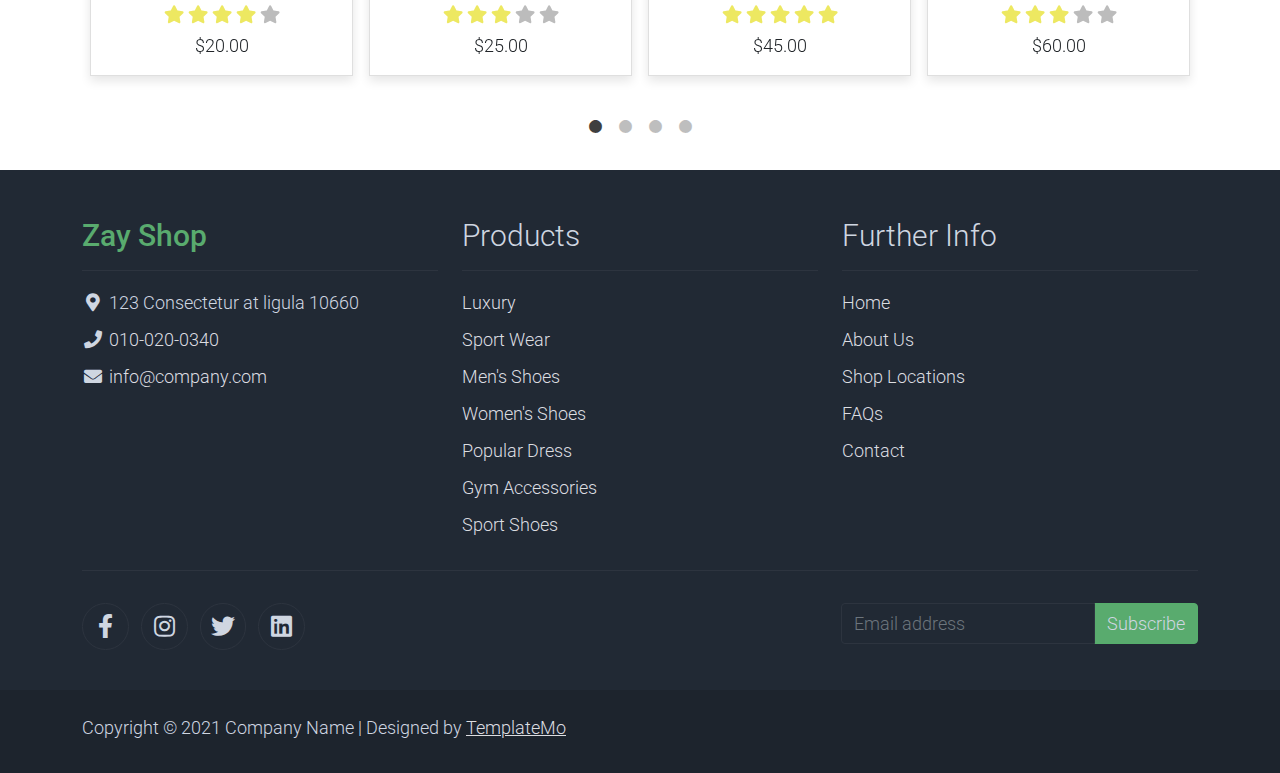
<file: templatemo_559_zay_shop (Đề thi)-20251030T010923Z-1-001/templatemo_559_zay_shop (Đề thi)/shop-single.html>
<!DOCTYPE html>
<html lang="en">

<head>
    <title>Zay Shop - Product Detail Page</title>
    <meta charset="utf-8">
    <meta name="viewport" content="width=device-width, initial-scale=1">

    <link rel="apple-touch-icon" href="assets/img/apple-icon.png">
    <link rel="shortcut icon" type="image/x-icon" href="assets/img/favicon.ico">

    <link rel="stylesheet" href="assets/css/bootstrap.min.css">
    <link rel="stylesheet" href="assets/css/templatemo.css">
    <link rel="stylesheet" href="assets/css/custom.css">

    <!-- Load fonts style after rendering the layout styles -->
    <link rel="stylesheet" href="https://fonts.googleapis.com/css2?family=Roboto:wght@100;200;300;400;500;700;900&display=swap">
    <link rel="stylesheet" href="assets/css/fontawesome.min.css">

    <!-- Slick -->
    <link rel="stylesheet" type="text/css" href="assets/css/slick.min.css">
    <link rel="stylesheet" type="text/css" href="assets/css/slick-theme.css">
<!--
    
TemplateMo 559 Zay Shop

https://templatemo.com/tm-559-zay-shop

-->
</head>

<body>
    <!-- Start Top Nav -->
    <nav class="navbar navbar-expand-lg bg-dark navbar-light d-none d-lg-block" id="templatemo_nav_top">
        <div class="container text-light">
            <div class="w-100 d-flex justify-content-between">
                <div>
                    <i class="fa fa-envelope mx-2"></i>
                    <a class="navbar-sm-brand text-light text-decoration-none" href="mailto:info@company.com">info@company.com</a>
                    <i class="fa fa-phone mx-2"></i>
                    <a class="navbar-sm-brand text-light text-decoration-none" href="tel:010-020-0340">010-020-0340</a>
                </div>
                <div>
                    <a class="text-light" href="https://fb.com/templatemo" target="_blank" rel="sponsored"><i class="fab fa-facebook-f fa-sm fa-fw me-2"></i></a>
                    <a class="text-light" href="https://www.instagram.com/" target="_blank"><i class="fab fa-instagram fa-sm fa-fw me-2"></i></a>
                    <a class="text-light" href="https://twitter.com/" target="_blank"><i class="fab fa-twitter fa-sm fa-fw me-2"></i></a>
                    <a class="text-light" href="https://www.linkedin.com/" target="_blank"><i class="fab fa-linkedin fa-sm fa-fw"></i></a>
                </div>
            </div>
        </div>
    </nav>
    <!-- Close Top Nav -->


    <!-- Header -->
    <nav class="navbar navbar-expand-lg navbar-light shadow">
        <div class="container d-flex justify-content-between align-items-center">

            <a class="navbar-brand text-success logo h1 align-self-center" href="index.html">
                Zay
            </a>

            <button class="navbar-toggler border-0" type="button" data-bs-toggle="collapse" data-bs-target="#templatemo_main_nav" aria-controls="navbarSupportedContent" aria-expanded="false" aria-label="Toggle navigation">
                <span class="navbar-toggler-icon"></span>
            </button>

            <div class="align-self-center collapse navbar-collapse flex-fill  d-lg-flex justify-content-lg-between" id="templatemo_main_nav">
                <div class="flex-fill">
                    <ul class="nav navbar-nav d-flex justify-content-between mx-lg-auto">
                        <li class="nav-item">
                            <a class="nav-link" href="index.html">Home</a>
                        </li>
                        <li class="nav-item">
                            <a class="nav-link" href="about.html">About</a>
                        </li>
                        <li class="nav-item">
                            <a class="nav-link" href="shop.html">Shop</a>
                        </li>
                        <li class="nav-item">
                            <a class="nav-link" href="contact.html">Contact</a>
                        </li>
                    </ul>
                </div>
                <div class="navbar align-self-center d-flex">
                    <div class="d-lg-none flex-sm-fill mt-3 mb-4 col-7 col-sm-auto pr-3">
                        <div class="input-group">
                            <input type="text" class="form-control" id="inputMobileSearch" placeholder="Search ...">
                            <div class="input-group-text">
                                <i class="fa fa-fw fa-search"></i>
                            </div>
                        </div>
                    </div>
                    <a class="nav-icon d-none d-lg-inline" href="#" data-bs-toggle="modal" data-bs-target="#templatemo_search">
                        <i class="fa fa-fw fa-search text-dark mr-2"></i>
                    </a>
                    <a class="nav-icon position-relative text-decoration-none" href="#">
                        <i class="fa fa-fw fa-cart-arrow-down text-dark mr-1"></i>
                        <span class="position-absolute top-0 left-100 translate-middle badge rounded-pill bg-light text-dark">7</span>
                    </a>
                    <a class="nav-icon position-relative text-decoration-none" href="#">
                        <i class="fa fa-fw fa-user text-dark mr-3"></i>
                        <span class="position-absolute top-0 left-100 translate-middle badge rounded-pill bg-light text-dark">+99</span>
                    </a>
                </div>
            </div>

        </div>
    </nav>
    <!-- Close Header -->

    <!-- Modal -->
    <div class="modal fade bg-white" id="templatemo_search" tabindex="-1" role="dialog" aria-labelledby="exampleModalLabel" aria-hidden="true">
        <div class="modal-dialog modal-lg" role="document">
            <div class="w-100 pt-1 mb-5 text-right">
                <button type="button" class="btn-close" data-bs-dismiss="modal" aria-label="Close"></button>
            </div>
            <form action="" method="get" class="modal-content modal-body border-0 p-0">
                <div class="input-group mb-2">
                    <input type="text" class="form-control" id="inputModalSearch" name="q" placeholder="Search ...">
                    <button type="submit" class="input-group-text bg-success text-light">
                        <i class="fa fa-fw fa-search text-white"></i>
                    </button>
                </div>
            </form>
        </div>
    </div>



    <!-- Open Content -->
    <section class="bg-light">
        <div class="container pb-5">
            <div class="row">
                <div class="col-lg-5 mt-5">
                    <div class="card mb-3">
                        <img class="card-img img-fluid" src="assets/img/product_single_10.jpg" alt="Card image cap" id="product-detail">
                    </div>
                    <div class="row">
                        <!--Start Controls-->
                        <div class="col-1 align-self-center">
                            <a href="#multi-item-example" role="button" data-bs-slide="prev">
                                <i class="text-dark fas fa-chevron-left"></i>
                                <span class="sr-only">Previous</span>
                            </a>
                        </div>
                        <!--End Controls-->
                        <!--Start Carousel Wrapper-->
                        <div id="multi-item-example" class="col-10 carousel slide carousel-multi-item" data-bs-ride="carousel">
                            <!--Start Slides-->
                            <div class="carousel-inner product-links-wap" role="listbox">

                                <!--First slide-->
                                <div class="carousel-item active">
                                    <div class="row">
                                        <div class="col-4">
                                            <a href="#">
                                                <img class="card-img img-fluid" src="assets/img/product_single_01.jpg" alt="Product Image 1">
                                            </a>
                                        </div>
                                        <div class="col-4">
                                            <a href="#">
                                                <img class="card-img img-fluid" src="assets/img/product_single_02.jpg" alt="Product Image 2">
                                            </a>
                                        </div>
                                        <div class="col-4">
                                            <a href="#">
                                                <img class="card-img img-fluid" src="assets/img/product_single_03.jpg" alt="Product Image 3">
                                            </a>
                                        </div>
                                    </div>
                                </div>
                                <!--/.First slide-->

                                <!--Second slide-->
                                <div class="carousel-item">
                                    <div class="row">
                                        <div class="col-4">
                                            <a href="#">
                                                <img class="card-img img-fluid" src="assets/img/product_single_04.jpg" alt="Product Image 4">
                                            </a>
                                        </div>
                                        <div class="col-4">
                                            <a href="#">
                                                <img class="card-img img-fluid" src="assets/img/product_single_05.jpg" alt="Product Image 5">
                                            </a>
                                        </div>
                                        <div class="col-4">
                                            <a href="#">
                                                <img class="card-img img-fluid" src="assets/img/product_single_06.jpg" alt="Product Image 6">
                                            </a>
                                        </div>
                                    </div>
                                </div>
                                <!--/.Second slide-->

                                <!--Third slide-->
                                <div class="carousel-item">
                                    <div class="row">
                                        <div class="col-4">
                                            <a href="#">
                                                <img class="card-img img-fluid" src="assets/img/product_single_07.jpg" alt="Product Image 7">
                                            </a>
                                        </div>
                                        <div class="col-4">
                                            <a href="#">
                                                <img class="card-img img-fluid" src="assets/img/product_single_08.jpg" alt="Product Image 8">
                                            </a>
                                        </div>
                                        <div class="col-4">
                                            <a href="#">
                                                <img class="card-img img-fluid" src="assets/img/product_single_09.jpg" alt="Product Image 9">
                                            </a>
                                        </div>
                                    </div>
                                </div>
                                <!--/.Third slide-->
                            </div>
                            <!--End Slides-->
                        </div>
                        <!--End Carousel Wrapper-->
                        <!--Start Controls-->
                        <div class="col-1 align-self-center">
                            <a href="#multi-item-example" role="button" data-bs-slide="next">
                                <i class="text-dark fas fa-chevron-right"></i>
                                <span class="sr-only">Next</span>
                            </a>
                        </div>
                        <!--End Controls-->
                    </div>
                </div>
                <!-- col end -->
                <div class="col-lg-7 mt-5">
                    <div class="card">
                        <div class="card-body">
                            <h1 class="h2">Active Wear</h1>
                            <p class="h3 py-2">$25.00</p>
                            <p class="py-2">
                                <i class="fa fa-star text-warning"></i>
                                <i class="fa fa-star text-warning"></i>
                                <i class="fa fa-star text-warning"></i>
                                <i class="fa fa-star text-warning"></i>
                                <i class="fa fa-star text-secondary"></i>
                                <span class="list-inline-item text-dark">Rating 4.8 | 36 Comments</span>
                            </p>
                            <ul class="list-inline">
                                <li class="list-inline-item">
                                    <h6>Brand:</h6>
                                </li>
                                <li class="list-inline-item">
                                    <p class="text-muted"><strong>Easy Wear</strong></p>
                                </li>
                            </ul>

                            <h6>Description:</h6>
                            <p>Lorem ipsum dolor sit amet, consectetur adipiscing elit, sed do eiusmod temp incididunt ut labore et dolore magna aliqua. Quis ipsum suspendisse. Donec condimentum elementum convallis. Nunc sed orci a diam ultrices aliquet interdum quis nulla.</p>
                            <ul class="list-inline">
                                <li class="list-inline-item">
                                    <h6>Avaliable Color :</h6>
                                </li>
                                <li class="list-inline-item">
                                    <p class="text-muted"><strong>White / Black</strong></p>
                                </li>
                            </ul>

                            <h6>Specification:</h6>
                            <ul class="list-unstyled pb-3">
                                <li>Lorem ipsum dolor sit</li>
                                <li>Amet, consectetur</li>
                                <li>Adipiscing elit,set</li>
                                <li>Duis aute irure</li>
                                <li>Ut enim ad minim</li>
                                <li>Dolore magna aliqua</li>
                                <li>Excepteur sint</li>
                            </ul>

                            <form action="" method="GET">
                                <input type="hidden" name="product-title" value="Activewear">
                                <div class="row">
                                    <div class="col-auto">
                                        <ul class="list-inline pb-3">
                                            <li class="list-inline-item">Size :
                                                <input type="hidden" name="product-size" id="product-size" value="S">
                                            </li>
                                            <li class="list-inline-item"><span class="btn btn-success btn-size">S</span></li>
                                            <li class="list-inline-item"><span class="btn btn-success btn-size">M</span></li>
                                            <li class="list-inline-item"><span class="btn btn-success btn-size">L</span></li>
                                            <li class="list-inline-item"><span class="btn btn-success btn-size">XL</span></li>
                                        </ul>
                                    </div>
                                    <div class="col-auto">
                                        <ul class="list-inline pb-3">
                                            <li class="list-inline-item text-right">
                                                Quantity
                                                <input type="hidden" name="product-quanity" id="product-quanity" value="1">
                                            </li>
                                            <li class="list-inline-item"><span class="btn btn-success" id="btn-minus">-</span></li>
                                            <li class="list-inline-item"><span class="badge bg-secondary" id="var-value">1</span></li>
                                            <li class="list-inline-item"><span class="btn btn-success" id="btn-plus">+</span></li>
                                        </ul>
                                    </div>
                                </div>
                                <div class="row pb-3">
                                    <div class="col d-grid">
                                        <button type="submit" class="btn btn-success btn-lg" name="submit" value="buy">Buy</button>
                                    </div>
                                    <div class="col d-grid">
                                        <button type="submit" class="btn btn-success btn-lg" name="submit" value="addtocard">Add To Cart</button>
                                    </div>
                                </div>
                            </form>

                        </div>
                    </div>
                </div>
            </div>
        </div>
    </section>
    <!-- Close Content -->

    <!-- Start Article -->
    <section class="py-5">
        <div class="container">
            <div class="row text-left p-2 pb-3">
                <h4>Related Products</h4>
            </div>

            <!--Start Carousel Wrapper-->
            <div id="carousel-related-product">

                <div class="p-2 pb-3">
                    <div class="product-wap card rounded-0">
                        <div class="card rounded-0">
                            <img class="card-img rounded-0 img-fluid" src="assets/img/shop_08.jpg">
                            <div class="card-img-overlay rounded-0 product-overlay d-flex align-items-center justify-content-center">
                                <ul class="list-unstyled">
                                    <li><a class="btn btn-success text-white" href="shop-single.html"><i class="far fa-heart"></i></a></li>
                                    <li><a class="btn btn-success text-white mt-2" href="shop-single.html"><i class="far fa-eye"></i></a></li>
                                    <li><a class="btn btn-success text-white mt-2" href="shop-single.html"><i class="fas fa-cart-plus"></i></a></li>
                                </ul>
                            </div>
                        </div>
                        <div class="card-body">
                            <a href="shop-single.html" class="h3 text-decoration-none">Red Clothing</a>
                            <ul class="w-100 list-unstyled d-flex justify-content-between mb-0">
                                <li>M/L/X/XL</li>
                                <li class="pt-2">
                                    <span class="product-color-dot color-dot-red float-left rounded-circle ml-1"></span>
                                    <span class="product-color-dot color-dot-blue float-left rounded-circle ml-1"></span>
                                    <span class="product-color-dot color-dot-black float-left rounded-circle ml-1"></span>
                                    <span class="product-color-dot color-dot-light float-left rounded-circle ml-1"></span>
                                    <span class="product-color-dot color-dot-green float-left rounded-circle ml-1"></span>
                                </li>
                            </ul>
                            <ul class="list-unstyled d-flex justify-content-center mb-1">
                                <li>
                                    <i class="text-warning fa fa-star"></i>
                                    <i class="text-warning fa fa-star"></i>
                                    <i class="text-warning fa fa-star"></i>
                                    <i class="text-warning fa fa-star"></i>
                                    <i class="text-muted fa fa-star"></i>
                                </li>
                            </ul>
                            <p class="text-center mb-0">$20.00</p>
                        </div>
                    </div>
                </div>

                <div class="p-2 pb-3">
                    <div class="product-wap card rounded-0">
                        <div class="card rounded-0">
                            <img class="card-img rounded-0 img-fluid" src="assets/img/shop_09.jpg">
                            <div class="card-img-overlay rounded-0 product-overlay d-flex align-items-center justify-content-center">
                                <ul class="list-unstyled">
                                    <li><a class="btn btn-success text-white" href="shop-single.html"><i class="far fa-heart"></i></a></li>
                                    <li><a class="btn btn-success text-white mt-2" href="shop-single.html"><i class="far fa-eye"></i></a></li>
                                    <li><a class="btn btn-success text-white mt-2" href="shop-single.html"><i class="fas fa-cart-plus"></i></a></li>
                                </ul>
                            </div>
                        </div>
                        <div class="card-body">
                            <a href="shop-single.html" class="h3 text-decoration-none">White Shirt</a>
                            <ul class="w-100 list-unstyled d-flex justify-content-between mb-0">
                                <li>M/L/X/XL</li>
                                <li class="pt-2">
                                    <span class="product-color-dot color-dot-red float-left rounded-circle ml-1"></span>
                                    <span class="product-color-dot color-dot-blue float-left rounded-circle ml-1"></span>
                                    <span class="product-color-dot color-dot-black float-left rounded-circle ml-1"></span>
                                    <span class="product-color-dot color-dot-light float-left rounded-circle ml-1"></span>
                                    <span class="product-color-dot color-dot-green float-left rounded-circle ml-1"></span>
                                </li>
                            </ul>
                            <ul class="list-unstyled d-flex justify-content-center mb-1">
                                <li>
                                    <i class="text-warning fa fa-star"></i>
                                    <i class="text-warning fa fa-star"></i>
                                    <i class="text-warning fa fa-star"></i>
                                    <i class="text-muted fa fa-star"></i>
                                    <i class="text-muted fa fa-star"></i>
                                </li>
                            </ul>
                            <p class="text-center mb-0">$25.00</p>
                        </div>
                    </div>
                </div>

                <div class="p-2 pb-3">
                    <div class="product-wap card rounded-0">
                        <div class="card rounded-0">
                            <img class="card-img rounded-0 img-fluid" src="assets/img/shop_10.jpg">
                            <div class="card-img-overlay rounded-0 product-overlay d-flex align-items-center justify-content-center">
                                <ul class="list-unstyled">
                                    <li><a class="btn btn-success text-white" href="shop-single.html"><i class="far fa-heart"></i></a></li>
                                    <li><a class="btn btn-success text-white mt-2" href="shop-single.html"><i class="far fa-eye"></i></a></li>
                                    <li><a class="btn btn-success text-white mt-2" href="shop-single.html"><i class="fas fa-cart-plus"></i></a></li>
                                </ul>
                            </div>
                        </div>
                        <div class="card-body">
                            <a href="shop-single.html" class="h3 text-decoration-none">Oupidatat non</a>
                            <ul class="w-100 list-unstyled d-flex justify-content-between mb-0">
                                <li>M/L/X/XL</li>
                                <li class="pt-2">
                                    <span class="product-color-dot color-dot-red float-left rounded-circle ml-1"></span>
                                    <span class="product-color-dot color-dot-blue float-left rounded-circle ml-1"></span>
                                    <span class="product-color-dot color-dot-black float-left rounded-circle ml-1"></span>
                                    <span class="product-color-dot color-dot-light float-left rounded-circle ml-1"></span>
                                    <span class="product-color-dot color-dot-green float-left rounded-circle ml-1"></span>
                                </li>
                            </ul>
                            <ul class="list-unstyled d-flex justify-content-center mb-1">
                                <li>
                                    <i class="text-warning fa fa-star"></i>
                                    <i class="text-warning fa fa-star"></i>
                                    <i class="text-warning fa fa-star"></i>
                                    <i class="text-warning fa fa-star"></i>
                                    <i class="text-warning fa fa-star"></i>
                                </li>
                            </ul>
                            <p class="text-center mb-0">$45.00</p>
                        </div>
                    </div>
                </div>

                <div class="p-2 pb-3">
                    <div class="product-wap card rounded-0">
                        <div class="card rounded-0">
                            <img class="card-img rounded-0 img-fluid" src="assets/img/shop_11.jpg">
                            <div class="card-img-overlay rounded-0 product-overlay d-flex align-items-center justify-content-center">
                                <ul class="list-unstyled">
                                    <li><a class="btn btn-success text-white" href="shop-single.html"><i class="far fa-heart"></i></a></li>
                                    <li><a class="btn btn-success text-white mt-2" href="shop-single.html"><i class="far fa-eye"></i></a></li>
                                    <li><a class="btn btn-success text-white mt-2" href="shop-single.html"><i class="fas fa-cart-plus"></i></a></li>
                                </ul>
                            </div>
                        </div>
                        <div class="card-body">
                            <a href="shop-single.html" class="h3 text-decoration-none">Black Fashion</a>
                            <ul class="w-100 list-unstyled d-flex justify-content-between mb-0">
                                <li>M/L/X/XL</li>
                                <li class="pt-2">
                                    <span class="product-color-dot color-dot-red float-left rounded-circle ml-1"></span>
                                    <span class="product-color-dot color-dot-blue float-left rounded-circle ml-1"></span>
                                    <span class="product-color-dot color-dot-black float-left rounded-circle ml-1"></span>
                                    <span class="product-color-dot color-dot-light float-left rounded-circle ml-1"></span>
                                    <span class="product-color-dot color-dot-green float-left rounded-circle ml-1"></span>
                                </li>
                            </ul>
                            <ul class="list-unstyled d-flex justify-content-center mb-1">
                                <li>
                                    <i class="text-warning fa fa-star"></i>
                                    <i class="text-warning fa fa-star"></i>
                                    <i class="text-warning fa fa-star"></i>
                                    <i class="text-muted fa fa-star"></i>
                                    <i class="text-muted fa fa-star"></i>
                                </li>
                            </ul>
                            <p class="text-center mb-0">$60.00</p>
                        </div>
                    </div>
                </div>

                <div class="p-2 pb-3">
                    <div class="product-wap card rounded-0">
                        <div class="card rounded-0">
                            <img class="card-img rounded-0 img-fluid" src="assets/img/shop_08.jpg">
                            <div class="card-img-overlay rounded-0 product-overlay d-flex align-items-center justify-content-center">
                                <ul class="list-unstyled">
                                    <li><a class="btn btn-success text-white" href="shop-single.html"><i class="far fa-heart"></i></a></li>
                                    <li><a class="btn btn-success text-white mt-2" href="shop-single.html"><i class="far fa-eye"></i></a></li>
                                    <li><a class="btn btn-success text-white mt-2" href="shop-single.html"><i class="fas fa-cart-plus"></i></a></li>
                                </ul>
                            </div>
                        </div>
                        <div class="card-body">
                            <a href="shop-single.html" class="h3 text-decoration-none">Oupidatat non</a>
                            <ul class="w-100 list-unstyled d-flex justify-content-between mb-0">
                                <li class="">M/L/X/XL</li>
                                <li class="pt-2">
                                    <span class="product-color-dot color-dot-red float-left rounded-circle ml-1"></span>
                                    <span class="product-color-dot color-dot-blue float-left rounded-circle ml-1"></span>
                                    <span class="product-color-dot color-dot-black float-left rounded-circle ml-1"></span>
                                    <span class="product-color-dot color-dot-light float-left rounded-circle ml-1"></span>
                                    <span class="product-color-dot color-dot-green float-left rounded-circle ml-1"></span>
                                </li>
                            </ul>
                            <ul class="list-unstyled d-flex justify-content-center mb-1">
                                <li>
                                    <i class="text-warning fa fa-star"></i>
                                    <i class="text-warning fa fa-star"></i>
                                    <i class="text-warning fa fa-star"></i>
                                    <i class="text-muted fa fa-star"></i>
                                    <i class="text-muted fa fa-star"></i>
                                </li>
                            </ul>
                            <p class="text-center mb-0">$80.00</p>
                        </div>
                    </div>
                </div>

                <div class="p-2 pb-3">
                    <div class="product-wap card rounded-0">
                        <div class="card rounded-0">
                            <img class="card-img rounded-0 img-fluid" src="assets/img/shop_09.jpg">
                            <div class="card-img-overlay rounded-0 product-overlay d-flex align-items-center justify-content-center">
                                <ul class="list-unstyled">
                                    <li><a class="btn btn-success text-white" href="shop-single.html"><i class="far fa-heart"></i></a></li>
                                    <li><a class="btn btn-success text-white mt-2" href="shop-single.html"><i class="far fa-eye"></i></a></li>
                                    <li><a class="btn btn-success text-white mt-2" href="shop-single.html"><i class="fas fa-cart-plus"></i></a></li>
                                </ul>
                            </div>
                        </div>
                        <div class="card-body">
                            <a href="shop-single.html" class="h3 text-decoration-none">Oupidatat non</a>
                            <ul class="w-100 list-unstyled d-flex justify-content-between mb-0">
                                <li>M/L/X/XL</li>
                                <li class="pt-2">
                                    <span class="product-color-dot color-dot-red float-left rounded-circle ml-1"></span>
                                    <span class="product-color-dot color-dot-blue float-left rounded-circle ml-1"></span>
                                    <span class="product-color-dot color-dot-black float-left rounded-circle ml-1"></span>
                                    <span class="product-color-dot color-dot-light float-left rounded-circle ml-1"></span>
                                    <span class="product-color-dot color-dot-green float-left rounded-circle ml-1"></span>
                                </li>
                            </ul>
                            <ul class="list-unstyled d-flex justify-content-center mb-1">
                                <li>
                                    <i class="text-warning fa fa-star"></i>
                                    <i class="text-warning fa fa-star"></i>
                                    <i class="text-warning fa fa-star"></i>
                                    <i class="text-muted fa fa-star"></i>
                                    <i class="text-muted fa fa-star"></i>
                                </li>
                            </ul>
                            <p class="text-center mb-0">$110.00</p>
                        </div>
                    </div>
                </div>

                <div class="p-2 pb-3">
                    <div class="product-wap card rounded-0">
                        <div class="card rounded-0">
                            <img class="card-img rounded-0 img-fluid" src="assets/img/shop_10.jpg">
                            <div class="card-img-overlay rounded-0 product-overlay d-flex align-items-center justify-content-center">
                                <ul class="list-unstyled">
                                    <li><a class="btn btn-success text-white" href="shop-single.html"><i class="far fa-heart"></i></a></li>
                                    <li><a class="btn btn-success text-white mt-2" href="shop-single.html"><i class="far fa-eye"></i></a></li>
                                    <li><a class="btn btn-success text-white mt-2" href="shop-single.html"><i class="fas fa-cart-plus"></i></a></li>
                                </ul>
                            </div>
                        </div>
                        <div class="card-body">
                            <a href="shop-single.html" class="h3 text-decoration-none">Oupidatat non</a>
                            <ul class="w-100 list-unstyled d-flex justify-content-between mb-0">
                                <li>M/L/X/XL</li>
                                <li class="pt-2">
                                    <span class="product-color-dot color-dot-red float-left rounded-circle ml-1"></span>
                                    <span class="product-color-dot color-dot-blue float-left rounded-circle ml-1"></span>
                                    <span class="product-color-dot color-dot-black float-left rounded-circle ml-1"></span>
                                    <span class="product-color-dot color-dot-light float-left rounded-circle ml-1"></span>
                                    <span class="product-color-dot color-dot-green float-left rounded-circle ml-1"></span>
                                </li>
                            </ul>
                            <ul class="list-unstyled d-flex justify-content-center mb-1">
                                <li>
                                    <i class="text-warning fa fa-star"></i>
                                    <i class="text-warning fa fa-star"></i>
                                    <i class="text-warning fa fa-star"></i>
                                    <i class="text-muted fa fa-star"></i>
                                    <i class="text-muted fa fa-star"></i>
                                </li>
                            </ul>
                            <p class="text-center mb-0">$125.00</p>
                        </div>
                    </div>
                </div>

                <div class="p-2 pb-3">
                    <div class="product-wap card rounded-0">
                        <div class="card rounded-0">
                            <img class="card-img rounded-0 img-fluid" src="assets/img/shop_11.jpg">
                            <div class="card-img-overlay rounded-0 product-overlay d-flex align-items-center justify-content-center">
                                <ul class="list-unstyled">
                                    <li><a class="btn btn-success text-white" href="shop-single.html"><i class="far fa-heart"></i></a></li>
                                    <li><a class="btn btn-success text-white mt-2" href="shop-single.html"><i class="far fa-eye"></i></a></li>
                                    <li><a class="btn btn-success text-white mt-2" href="shop-single.html"><i class="fas fa-cart-plus"></i></a></li>
                                </ul>
                            </div>
                        </div>
                        <div class="card-body">
                            <a href="shop-single.html" class="h3 text-decoration-none">Oupidatat non</a>
                            <ul class="w-100 list-unstyled d-flex justify-content-between mb-0">
                                <li>M/L/X/XL</li>
                                <li class="pt-2">
                                    <span class="product-color-dot color-dot-red float-left rounded-circle ml-1"></span>
                                    <span class="product-color-dot color-dot-blue float-left rounded-circle ml-1"></span>
                                    <span class="product-color-dot color-dot-black float-left rounded-circle ml-1"></span>
                                    <span class="product-color-dot color-dot-light float-left rounded-circle ml-1"></span>
                                    <span class="product-color-dot color-dot-green float-left rounded-circle ml-1"></span>
                                </li>
                            </ul>
                            <ul class="list-unstyled d-flex justify-content-center mb-1">
                                <li>
                                    <i class="text-warning fa fa-star"></i>
                                    <i class="text-warning fa fa-star"></i>
                                    <i class="text-warning fa fa-star"></i>
                                    <i class="text-muted fa fa-star"></i>
                                    <i class="text-muted fa fa-star"></i>
                                </li>
                            </ul>
                            <p class="text-center mb-0">$160.00</p>
                        </div>
                    </div>
                </div>

                <div class="p-2 pb-3">
                    <div class="product-wap card rounded-0">
                        <div class="card rounded-0">
                            <img class="card-img rounded-0 img-fluid" src="assets/img/shop_08.jpg">
                            <div class="card-img-overlay rounded-0 product-overlay d-flex align-items-center justify-content-center">
                                <ul class="list-unstyled">
                                    <li><a class="btn btn-success text-white" href="shop-single.html"><i class="far fa-heart"></i></a></li>
                                    <li><a class="btn btn-success text-white mt-2" href="shop-single.html"><i class="far fa-eye"></i></a></li>
                                    <li><a class="btn btn-success text-white mt-2" href="shop-single.html"><i class="fas fa-cart-plus"></i></a></li>
                                </ul>
                            </div>
                        </div>
                        <div class="card-body">
                            <a href="shop-single.html" class="h3 text-decoration-none">Oupidatat non</a>
                            <ul class="w-100 list-unstyled d-flex justify-content-between mb-0">
                                <li>M/L/X/XL</li>
                                <li class="pt-2">
                                    <span class="product-color-dot color-dot-red float-left rounded-circle ml-1"></span>
                                    <span class="product-color-dot color-dot-blue float-left rounded-circle ml-1"></span>
                                    <span class="product-color-dot color-dot-black float-left rounded-circle ml-1"></span>
                                    <span class="product-color-dot color-dot-light float-left rounded-circle ml-1"></span>
                                    <span class="product-color-dot color-dot-green float-left rounded-circle ml-1"></span>
                                </li>
                            </ul>
                            <ul class="list-unstyled d-flex justify-content-center mb-1">
                                <li>
                                    <i class="text-warning fa fa-star"></i>
                                    <i class="text-warning fa fa-star"></i>
                                    <i class="text-warning fa fa-star"></i>
                                    <i class="text-muted fa fa-star"></i>
                                    <i class="text-muted fa fa-star"></i>
                                </li>
                            </ul>
                            <p class="text-center mb-0">$180.00</p>
                        </div>
                    </div>
                </div>

                <div class="p-2 pb-3">
                    <div class="product-wap card rounded-0">
                        <div class="card rounded-0">
                            <img class="card-img rounded-0 img-fluid" src="assets/img/shop_09.jpg">
                            <div class="card-img-overlay rounded-0 product-overlay d-flex align-items-center justify-content-center">
                                <ul class="list-unstyled">
                                    <li><a class="btn btn-success text-white" href="shop-single.html"><i class="far fa-heart"></i></a></li>
                                    <li><a class="btn btn-success text-white mt-2" href="shop-single.html"><i class="far fa-eye"></i></a></li>
                                    <li><a class="btn btn-success text-white mt-2" href="shop-single.html"><i class="fas fa-cart-plus"></i></a></li>
                                </ul>
                            </div>
                        </div>
                        <div class="card-body">
                            <a href="shop-single.html" class="h3 text-decoration-none">Oupidatat non</a>
                            <ul class="w-100 list-unstyled d-flex justify-content-between mb-0">
                                <li>M/L/X/XL</li>
                                <li class="pt-2">
                                    <span class="product-color-dot color-dot-red float-left rounded-circle ml-1"></span>
                                    <span class="product-color-dot color-dot-blue float-left rounded-circle ml-1"></span>
                                    <span class="product-color-dot color-dot-black float-left rounded-circle ml-1"></span>
                                    <span class="product-color-dot color-dot-light float-left rounded-circle ml-1"></span>
                                    <span class="product-color-dot color-dot-green float-left rounded-circle ml-1"></span>
                                </li>
                            </ul>
                            <ul class="list-unstyled d-flex justify-content-center mb-1">
                                <li>
                                    <i class="text-warning fa fa-star"></i>
                                    <i class="text-warning fa fa-star"></i>
                                    <i class="text-warning fa fa-star"></i>
                                    <i class="text-muted fa fa-star"></i>
                                    <i class="text-muted fa fa-star"></i>
                                </li>
                            </ul>
                            <p class="text-center mb-0">$220.00</p>
                        </div>
                    </div>
                </div>

                <div class="p-2 pb-3">
                    <div class="product-wap card rounded-0">
                        <div class="card rounded-0">
                            <img class="card-img rounded-0 img-fluid" src="assets/img/shop_10.jpg">
                            <div class="card-img-overlay rounded-0 product-overlay d-flex align-items-center justify-content-center">
                                <ul class="list-unstyled">
                                    <li><a class="btn btn-success text-white" href="shop-single.html"><i class="far fa-heart"></i></a></li>
                                    <li><a class="btn btn-success text-white mt-2" href="shop-single.html"><i class="far fa-eye"></i></a></li>
                                    <li><a class="btn btn-success text-white mt-2" href="shop-single.html"><i class="fas fa-cart-plus"></i></a></li>
                                </ul>
                            </div>
                        </div>
                        <div class="card-body">
                            <a href="shop-single.html" class="h3 text-decoration-none">Oupidatat non</a>
                            <ul class="w-100 list-unstyled d-flex justify-content-between mb-0">
                                <li>M/L/X/XL</li>
                                <li class="pt-2">
                                    <span class="product-color-dot color-dot-red float-left rounded-circle ml-1"></span>
                                    <span class="product-color-dot color-dot-blue float-left rounded-circle ml-1"></span>
                                    <span class="product-color-dot color-dot-black float-left rounded-circle ml-1"></span>
                                    <span class="product-color-dot color-dot-light float-left rounded-circle ml-1"></span>
                                    <span class="product-color-dot color-dot-green float-left rounded-circle ml-1"></span>
                                </li>
                            </ul>
                            <ul class="list-unstyled d-flex justify-content-center mb-1">
                                <li>
                                    <i class="text-warning fa fa-star"></i>
                                    <i class="text-warning fa fa-star"></i>
                                    <i class="text-warning fa fa-star"></i>
                                    <i class="text-muted fa fa-star"></i>
                                    <i class="text-muted fa fa-star"></i>
                                </li>
                            </ul>
                            <p class="text-center mb-0">$250.00</p>
                        </div>
                    </div>
                </div>

                <div class="p-2 pb-3">
                    <div class="product-wap card rounded-0">
                        <div class="card rounded-0">
                            <img class="card-img rounded-0 img-fluid" src="assets/img/shop_11.jpg">
                            <div class="card-img-overlay rounded-0 product-overlay d-flex align-items-center justify-content-center">
                                <ul class="list-unstyled">
                                    <li><a class="btn btn-success text-white" href="shop-single.html"><i class="far fa-heart"></i></a></li>
                                    <li><a class="btn btn-success text-white mt-2" href="shop-single.html"><i class="far fa-eye"></i></a></li>
                                    <li><a class="btn btn-success text-white mt-2" href="shop-single.html"><i class="fas fa-cart-plus"></i></a></li>
                                </ul>
                            </div>
                        </div>
                        <div class="card-body">
                            <a href="shop-single.html" class="h3 text-decoration-none">Oupidatat non</a>
                            <ul class="w-100 list-unstyled d-flex justify-content-between mb-0">
                                <li>M/L/X/XL</li>
                                <li class="pt-2">
                                    <span class="product-color-dot color-dot-red float-left rounded-circle ml-1"></span>
                                    <span class="product-color-dot color-dot-blue float-left rounded-circle ml-1"></span>
                                    <span class="product-color-dot color-dot-black float-left rounded-circle ml-1"></span>
                                    <span class="product-color-dot color-dot-light float-left rounded-circle ml-1"></span>
                                    <span class="product-color-dot color-dot-green float-left rounded-circle ml-1"></span>
                                </li>
                            </ul>
                            <ul class="list-unstyled d-flex justify-content-center mb-1">
                                <li>
                                    <i class="text-warning fa fa-star"></i>
                                    <i class="text-warning fa fa-star"></i>
                                    <i class="text-warning fa fa-star"></i>
                                    <i class="text-muted fa fa-star"></i>
                                    <i class="text-muted fa fa-star"></i>
                                </li>
                            </ul>
                            <p class="text-center mb-0">$300.00</p>
                        </div>
                    </div>
                </div>

            </div>


        </div>
    </section>
    <!-- End Article -->


    <!-- Start Footer -->
    <footer class="bg-dark" id="tempaltemo_footer">
        <div class="container">
            <div class="row">

                <div class="col-md-4 pt-5">
                    <h2 class="h2 text-success border-bottom pb-3 border-light logo">Zay Shop</h2>
                    <ul class="list-unstyled text-light footer-link-list">
                        <li>
                            <i class="fas fa-map-marker-alt fa-fw"></i>
                            123 Consectetur at ligula 10660
                        </li>
                        <li>
                            <i class="fa fa-phone fa-fw"></i>
                            <a class="text-decoration-none" href="tel:010-020-0340">010-020-0340</a>
                        </li>
                        <li>
                            <i class="fa fa-envelope fa-fw"></i>
                            <a class="text-decoration-none" href="mailto:info@company.com">info@company.com</a>
                        </li>
                    </ul>
                </div>

                <div class="col-md-4 pt-5">
                    <h2 class="h2 text-light border-bottom pb-3 border-light">Products</h2>
                    <ul class="list-unstyled text-light footer-link-list">
                        <li><a class="text-decoration-none" href="#">Luxury</a></li>
                        <li><a class="text-decoration-none" href="#">Sport Wear</a></li>
                        <li><a class="text-decoration-none" href="#">Men's Shoes</a></li>
                        <li><a class="text-decoration-none" href="#">Women's Shoes</a></li>
                        <li><a class="text-decoration-none" href="#">Popular Dress</a></li>
                        <li><a class="text-decoration-none" href="#">Gym Accessories</a></li>
                        <li><a class="text-decoration-none" href="#">Sport Shoes</a></li>
                    </ul>
                </div>

                <div class="col-md-4 pt-5">
                    <h2 class="h2 text-light border-bottom pb-3 border-light">Further Info</h2>
                    <ul class="list-unstyled text-light footer-link-list">
                        <li><a class="text-decoration-none" href="#">Home</a></li>
                        <li><a class="text-decoration-none" href="#">About Us</a></li>
                        <li><a class="text-decoration-none" href="#">Shop Locations</a></li>
                        <li><a class="text-decoration-none" href="#">FAQs</a></li>
                        <li><a class="text-decoration-none" href="#">Contact</a></li>
                    </ul>
                </div>

            </div>

            <div class="row text-light mb-4">
                <div class="col-12 mb-3">
                    <div class="w-100 my-3 border-top border-light"></div>
                </div>
                <div class="col-auto me-auto">
                    <ul class="list-inline text-left footer-icons">
                        <li class="list-inline-item border border-light rounded-circle text-center">
                            <a class="text-light text-decoration-none" target="_blank" href="http://facebook.com/"><i class="fab fa-facebook-f fa-lg fa-fw"></i></a>
                        </li>
                        <li class="list-inline-item border border-light rounded-circle text-center">
                            <a class="text-light text-decoration-none" target="_blank" href="https://www.instagram.com/"><i class="fab fa-instagram fa-lg fa-fw"></i></a>
                        </li>
                        <li class="list-inline-item border border-light rounded-circle text-center">
                            <a class="text-light text-decoration-none" target="_blank" href="https://twitter.com/"><i class="fab fa-twitter fa-lg fa-fw"></i></a>
                        </li>
                        <li class="list-inline-item border border-light rounded-circle text-center">
                            <a class="text-light text-decoration-none" target="_blank" href="https://www.linkedin.com/"><i class="fab fa-linkedin fa-lg fa-fw"></i></a>
                        </li>
                    </ul>
                </div>
                <div class="col-auto">
                    <label class="sr-only" for="subscribeEmail">Email address</label>
                    <div class="input-group mb-2">
                        <input type="text" class="form-control bg-dark border-light" id="subscribeEmail" placeholder="Email address">
                        <div class="input-group-text btn-success text-light">Subscribe</div>
                    </div>
                </div>
            </div>
        </div>

        <div class="w-100 bg-black py-3">
            <div class="container">
                <div class="row pt-2">
                    <div class="col-12">
                        <p class="text-left text-light">
                            Copyright &copy; 2021 Company Name 
                            | Designed by <a rel="sponsored" href="https://templatemo.com" target="_blank">TemplateMo</a>
                        </p>
                    </div>
                </div>
            </div>
        </div>

    </footer>
    <!-- End Footer -->

    <!-- Start Script -->
    <script src="assets/js/jquery-1.11.0.min.js"></script>
    <script src="assets/js/jquery-migrate-1.2.1.min.js"></script>
    <script src="assets/js/bootstrap.bundle.min.js"></script>
    <script src="assets/js/templatemo.js"></script>
    <script src="assets/js/custom.js"></script>
    <!-- End Script -->

    <!-- Start Slider Script -->
    <script src="assets/js/slick.min.js"></script>
    <script>
        $('#carousel-related-product').slick({
            infinite: true,
            arrows: false,
            slidesToShow: 4,
            slidesToScroll: 3,
            dots: true,
            responsive: [{
                    breakpoint: 1024,
                    settings: {
                        slidesToShow: 3,
                        slidesToScroll: 3
                    }
                },
                {
                    breakpoint: 600,
                    settings: {
                        slidesToShow: 2,
                        slidesToScroll: 3
                    }
                },
                {
                    breakpoint: 480,
                    settings: {
                        slidesToShow: 2,
                        slidesToScroll: 3
                    }
                }
            ]
        });
    </script>
    <!-- End Slider Script -->

</body>

</html>
</file>
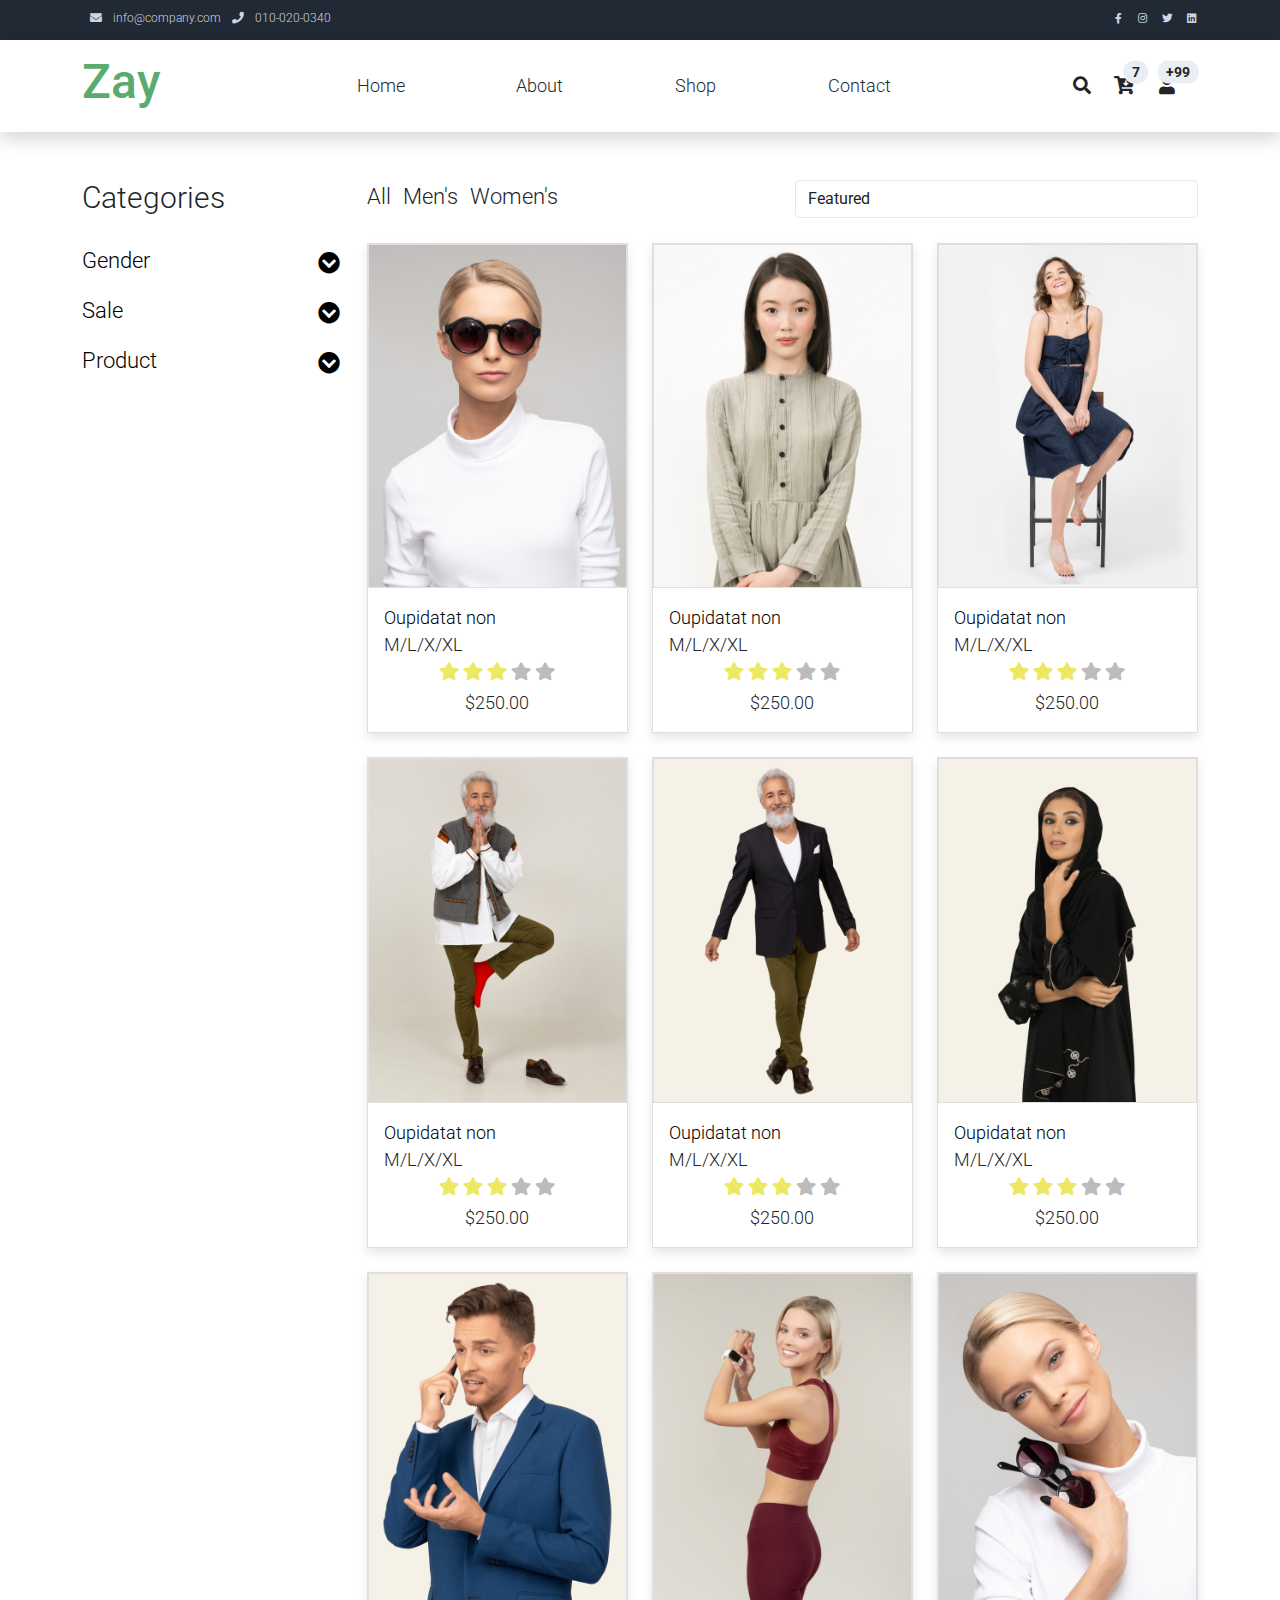
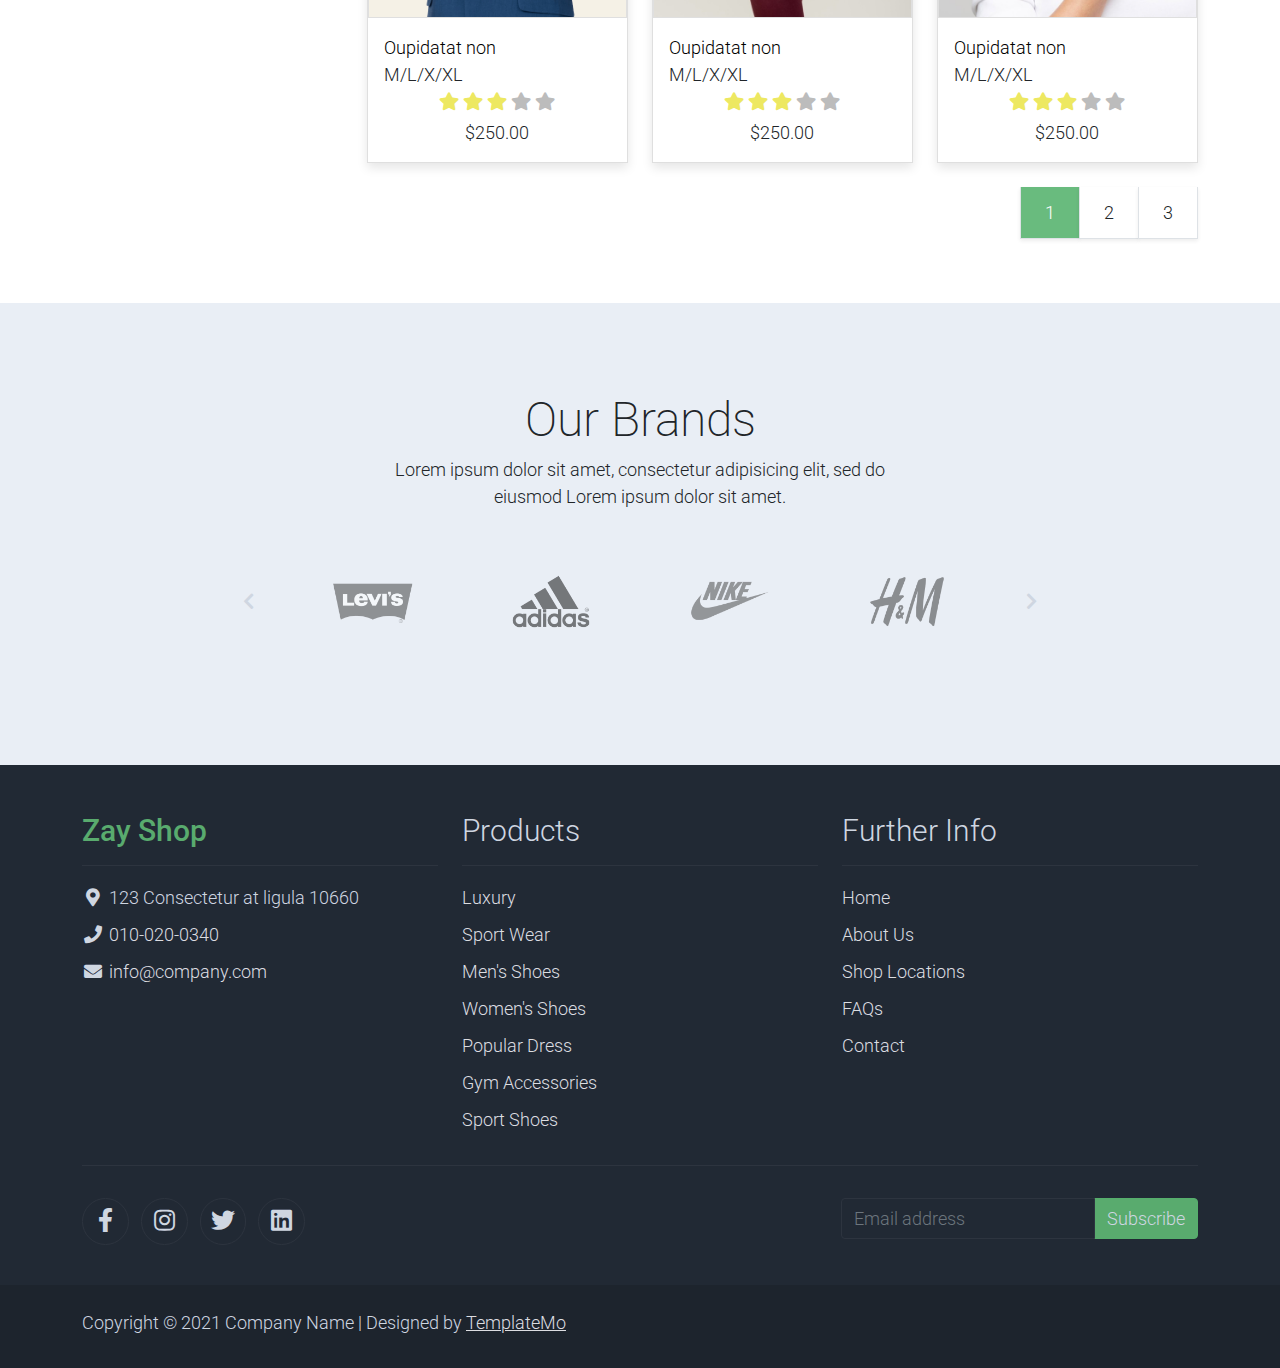
<file: templatemo_559_zay_shop (Đề thi)-20251030T010923Z-1-001/templatemo_559_zay_shop (Đề thi)/shop.html>
<!DOCTYPE html>
<html lang="en">

<head>
    <title>Zay Shop - Product Listing Page</title>
    <meta charset="utf-8">
    <meta name="viewport" content="width=device-width, initial-scale=1">

    <link rel="apple-touch-icon" href="assets/img/apple-icon.png">
    <link rel="shortcut icon" type="image/x-icon" href="assets/img/favicon.ico">

    <link rel="stylesheet" href="assets/css/bootstrap.min.css">
    <link rel="stylesheet" href="assets/css/templatemo.css">
    <link rel="stylesheet" href="assets/css/custom.css">

    <!-- Load fonts style after rendering the layout styles -->
    <link rel="stylesheet" href="https://fonts.googleapis.com/css2?family=Roboto:wght@100;200;300;400;500;700;900&display=swap">
    <link rel="stylesheet" href="assets/css/fontawesome.min.css">
<!--
    
TemplateMo 559 Zay Shop

https://templatemo.com/tm-559-zay-shop

-->
</head>

<body>
    <!-- Start Top Nav -->
    <nav class="navbar navbar-expand-lg bg-dark navbar-light d-none d-lg-block" id="templatemo_nav_top">
        <div class="container text-light">
            <div class="w-100 d-flex justify-content-between">
                <div>
                    <i class="fa fa-envelope mx-2"></i>
                    <a class="navbar-sm-brand text-light text-decoration-none" href="mailto:info@company.com">info@company.com</a>
                    <i class="fa fa-phone mx-2"></i>
                    <a class="navbar-sm-brand text-light text-decoration-none" href="tel:010-020-0340">010-020-0340</a>
                </div>
                <div>
                    <a class="text-light" href="https://fb.com/templatemo" target="_blank" rel="sponsored"><i class="fab fa-facebook-f fa-sm fa-fw me-2"></i></a>
                    <a class="text-light" href="https://www.instagram.com/" target="_blank"><i class="fab fa-instagram fa-sm fa-fw me-2"></i></a>
                    <a class="text-light" href="https://twitter.com/" target="_blank"><i class="fab fa-twitter fa-sm fa-fw me-2"></i></a>
                    <a class="text-light" href="https://www.linkedin.com/" target="_blank"><i class="fab fa-linkedin fa-sm fa-fw"></i></a>
                </div>
            </div>
        </div>
    </nav>
    <!-- Close Top Nav -->


    <!-- Header -->
    <nav class="navbar navbar-expand-lg navbar-light shadow">
        <div class="container d-flex justify-content-between align-items-center">

            <a class="navbar-brand text-success logo h1 align-self-center" href="index.html">
                Zay
            </a>

            <button class="navbar-toggler border-0" type="button" data-bs-toggle="collapse" data-bs-target="#templatemo_main_nav" aria-controls="navbarSupportedContent" aria-expanded="false" aria-label="Toggle navigation">
                <span class="navbar-toggler-icon"></span>
            </button>

            <div class="align-self-center collapse navbar-collapse flex-fill  d-lg-flex justify-content-lg-between" id="templatemo_main_nav">
                <div class="flex-fill">
                    <ul class="nav navbar-nav d-flex justify-content-between mx-lg-auto">
                        <li class="nav-item">
                            <a class="nav-link" href="index.html">Home</a>
                        </li>
                        <li class="nav-item">
                            <a class="nav-link" href="about.html">About</a>
                        </li>
                        <li class="nav-item">
                            <a class="nav-link" href="shop.html">Shop</a>
                        </li>
                        <li class="nav-item">
                            <a class="nav-link" href="contact.html">Contact</a>
                        </li>
                    </ul>
                </div>
                <div class="navbar align-self-center d-flex">
                    <div class="d-lg-none flex-sm-fill mt-3 mb-4 col-7 col-sm-auto pr-3">
                        <div class="input-group">
                            <input type="text" class="form-control" id="inputMobileSearch" placeholder="Search ...">
                            <div class="input-group-text">
                                <i class="fa fa-fw fa-search"></i>
                            </div>
                        </div>
                    </div>
                    <a class="nav-icon d-none d-lg-inline" href="#" data-bs-toggle="modal" data-bs-target="#templatemo_search">
                        <i class="fa fa-fw fa-search text-dark mr-2"></i>
                    </a>
                    <a class="nav-icon position-relative text-decoration-none" href="#">
                        <i class="fa fa-fw fa-cart-arrow-down text-dark mr-1"></i>
                        <span class="position-absolute top-0 left-100 translate-middle badge rounded-pill bg-light text-dark">7</span>
                    </a>
                    <a class="nav-icon position-relative text-decoration-none" href="#">
                        <i class="fa fa-fw fa-user text-dark mr-3"></i>
                        <span class="position-absolute top-0 left-100 translate-middle badge rounded-pill bg-light text-dark">+99</span>
                    </a>
                </div>
            </div>

        </div>
    </nav>
    <!-- Close Header -->

    <!-- Modal -->
    <div class="modal fade bg-white" id="templatemo_search" tabindex="-1" role="dialog" aria-labelledby="exampleModalLabel" aria-hidden="true">
        <div class="modal-dialog modal-lg" role="document">
            <div class="w-100 pt-1 mb-5 text-right">
                <button type="button" class="btn-close" data-bs-dismiss="modal" aria-label="Close"></button>
            </div>
            <form action="" method="get" class="modal-content modal-body border-0 p-0">
                <div class="input-group mb-2">
                    <input type="text" class="form-control" id="inputModalSearch" name="q" placeholder="Search ...">
                    <button type="submit" class="input-group-text bg-success text-light">
                        <i class="fa fa-fw fa-search text-white"></i>
                    </button>
                </div>
            </form>
        </div>
    </div>



    <!-- Start Content -->
    <div class="container py-5">
        <div class="row">

            <div class="col-lg-3">
                <h1 class="h2 pb-4">Categories</h1>
                <ul class="list-unstyled templatemo-accordion">
                    <li class="pb-3">
                        <a class="collapsed d-flex justify-content-between h3 text-decoration-none" href="#">
                            Gender
                            <i class="fa fa-fw fa-chevron-circle-down mt-1"></i>
                        </a>
                        <ul class="collapse show list-unstyled pl-3">
                            <li><a class="text-decoration-none" href="#">Men</a></li>
                            <li><a class="text-decoration-none" href="#">Women</a></li>
                        </ul>
                    </li>
                    <li class="pb-3">
                        <a class="collapsed d-flex justify-content-between h3 text-decoration-none" href="#">
                            Sale
                            <i class="pull-right fa fa-fw fa-chevron-circle-down mt-1"></i>
                        </a>
                        <ul id="collapseTwo" class="collapse list-unstyled pl-3">
                            <li><a class="text-decoration-none" href="#">Sport</a></li>
                            <li><a class="text-decoration-none" href="#">Luxury</a></li>
                        </ul>
                    </li>
                    <li class="pb-3">
                        <a class="collapsed d-flex justify-content-between h3 text-decoration-none" href="#">
                            Product
                            <i class="pull-right fa fa-fw fa-chevron-circle-down mt-1"></i>
                        </a>
                        <ul id="collapseThree" class="collapse list-unstyled pl-3">
                            <li><a class="text-decoration-none" href="#">Bag</a></li>
                            <li><a class="text-decoration-none" href="#">Sweather</a></li>
                            <li><a class="text-decoration-none" href="#">Sunglass</a></li>
                        </ul>
                    </li>
                </ul>
            </div>

            <div class="col-lg-9">
                <div class="row">
                    <div class="col-md-6">
                        <ul class="list-inline shop-top-menu pb-3 pt-1">
                            <li class="list-inline-item">
                                <a class="h3 text-dark text-decoration-none mr-3" href="#">All</a>
                            </li>
                            <li class="list-inline-item">
                                <a class="h3 text-dark text-decoration-none mr-3" href="#">Men's</a>
                            </li>
                            <li class="list-inline-item">
                                <a class="h3 text-dark text-decoration-none" href="#">Women's</a>
                            </li>
                        </ul>
                    </div>
                    <div class="col-md-6 pb-4">
                        <div class="d-flex">
                            <select class="form-control">
                                <option>Featured</option>
                                <option>A to Z</option>
                                <option>Item</option>
                            </select>
                        </div>
                    </div>
                </div>
                <div class="row">
                    <div class="col-md-4">
                        <div class="card mb-4 product-wap rounded-0">
                            <div class="card rounded-0">
                                <img class="card-img rounded-0 img-fluid" src="assets/img/shop_01.jpg">
                                <div class="card-img-overlay rounded-0 product-overlay d-flex align-items-center justify-content-center">
                                    <ul class="list-unstyled">
                                        <li><a class="btn btn-success text-white" href="shop-single.html"><i class="far fa-heart"></i></a></li>
                                        <li><a class="btn btn-success text-white mt-2" href="shop-single.html"><i class="far fa-eye"></i></a></li>
                                        <li><a class="btn btn-success text-white mt-2" href="shop-single.html"><i class="fas fa-cart-plus"></i></a></li>
                                    </ul>
                                </div>
                            </div>
                            <div class="card-body">
                                <a href="shop-single.html" class="h3 text-decoration-none">Oupidatat non</a>
                                <ul class="w-100 list-unstyled d-flex justify-content-between mb-0">
                                    <li>M/L/X/XL</li>
                                    <li class="pt-2">
                                        <span class="product-color-dot color-dot-red float-left rounded-circle ml-1"></span>
                                        <span class="product-color-dot color-dot-blue float-left rounded-circle ml-1"></span>
                                        <span class="product-color-dot color-dot-black float-left rounded-circle ml-1"></span>
                                        <span class="product-color-dot color-dot-light float-left rounded-circle ml-1"></span>
                                        <span class="product-color-dot color-dot-green float-left rounded-circle ml-1"></span>
                                    </li>
                                </ul>
                                <ul class="list-unstyled d-flex justify-content-center mb-1">
                                    <li>
                                        <i class="text-warning fa fa-star"></i>
                                        <i class="text-warning fa fa-star"></i>
                                        <i class="text-warning fa fa-star"></i>
                                        <i class="text-muted fa fa-star"></i>
                                        <i class="text-muted fa fa-star"></i>
                                    </li>
                                </ul>
                                <p class="text-center mb-0">$250.00</p>
                            </div>
                        </div>
                    </div>
                    <div class="col-md-4">
                        <div class="card mb-4 product-wap rounded-0">
                            <div class="card rounded-0">
                                <img class="card-img rounded-0 img-fluid" src="assets/img/shop_02.jpg">
                                <div class="card-img-overlay rounded-0 product-overlay d-flex align-items-center justify-content-center">
                                    <ul class="list-unstyled">
                                        <li><a class="btn btn-success text-white" href="shop-single.html"><i class="far fa-heart"></i></a></li>
                                        <li><a class="btn btn-success text-white mt-2" href="shop-single.html"><i class="far fa-eye"></i></a></li>
                                        <li><a class="btn btn-success text-white mt-2" href="shop-single.html"><i class="fas fa-cart-plus"></i></a></li>
                                    </ul>
                                </div>
                            </div>
                            <div class="card-body">
                                <a href="shop-single.html" class="h3 text-decoration-none">Oupidatat non</a>
                                <ul class="w-100 list-unstyled d-flex justify-content-between mb-0">
                                    <li>M/L/X/XL</li>
                                    <li class="pt-2">
                                        <span class="product-color-dot color-dot-red float-left rounded-circle ml-1"></span>
                                        <span class="product-color-dot color-dot-blue float-left rounded-circle ml-1"></span>
                                        <span class="product-color-dot color-dot-black float-left rounded-circle ml-1"></span>
                                        <span class="product-color-dot color-dot-light float-left rounded-circle ml-1"></span>
                                        <span class="product-color-dot color-dot-green float-left rounded-circle ml-1"></span>
                                    </li>
                                </ul>
                                <ul class="list-unstyled d-flex justify-content-center mb-1">
                                    <li>
                                        <i class="text-warning fa fa-star"></i>
                                        <i class="text-warning fa fa-star"></i>
                                        <i class="text-warning fa fa-star"></i>
                                        <i class="text-muted fa fa-star"></i>
                                        <i class="text-muted fa fa-star"></i>
                                    </li>
                                </ul>
                                <p class="text-center mb-0">$250.00</p>
                            </div>
                        </div>
                    </div>
                    <div class="col-md-4">
                        <div class="card mb-4 product-wap rounded-0">
                            <div class="card rounded-0">
                                <img class="card-img rounded-0 img-fluid" src="assets/img/shop_03.jpg">
                                <div class="card-img-overlay rounded-0 product-overlay d-flex align-items-center justify-content-center">
                                    <ul class="list-unstyled">
                                        <li><a class="btn btn-success text-white" href="shop-single.html"><i class="far fa-heart"></i></a></li>
                                        <li><a class="btn btn-success text-white mt-2" href="shop-single.html"><i class="far fa-eye"></i></a></li>
                                        <li><a class="btn btn-success text-white mt-2" href="shop-single.html"><i class="fas fa-cart-plus"></i></a></li>
                                    </ul>
                                </div>
                            </div>
                            <div class="card-body">
                                <a href="shop-single.html" class="h3 text-decoration-none">Oupidatat non</a>
                                <ul class="w-100 list-unstyled d-flex justify-content-between mb-0">
                                    <li>M/L/X/XL</li>
                                    <li class="pt-2">
                                        <span class="product-color-dot color-dot-red float-left rounded-circle ml-1"></span>
                                        <span class="product-color-dot color-dot-blue float-left rounded-circle ml-1"></span>
                                        <span class="product-color-dot color-dot-black float-left rounded-circle ml-1"></span>
                                        <span class="product-color-dot color-dot-light float-left rounded-circle ml-1"></span>
                                        <span class="product-color-dot color-dot-green float-left rounded-circle ml-1"></span>
                                    </li>
                                </ul>
                                <ul class="list-unstyled d-flex justify-content-center mb-1">
                                    <li>
                                        <i class="text-warning fa fa-star"></i>
                                        <i class="text-warning fa fa-star"></i>
                                        <i class="text-warning fa fa-star"></i>
                                        <i class="text-muted fa fa-star"></i>
                                        <i class="text-muted fa fa-star"></i>
                                    </li>
                                </ul>
                                <p class="text-center mb-0">$250.00</p>
                            </div>
                        </div>
                    </div>
                    <div class="col-md-4">
                        <div class="card mb-4 product-wap rounded-0">
                            <div class="card rounded-0">
                                <img class="card-img rounded-0 img-fluid" src="assets/img/shop_04.jpg">
                                <div class="card-img-overlay rounded-0 product-overlay d-flex align-items-center justify-content-center">
                                    <ul class="list-unstyled">
                                        <li><a class="btn btn-success text-white" href="shop-single.html"><i class="far fa-heart"></i></a></li>
                                        <li><a class="btn btn-success text-white mt-2" href="shop-single.html"><i class="far fa-eye"></i></a></li>
                                        <li><a class="btn btn-success text-white mt-2" href="shop-single.html"><i class="fas fa-cart-plus"></i></a></li>
                                    </ul>
                                </div>
                            </div>
                            <div class="card-body">
                                <a href="shop-single.html" class="h3 text-decoration-none">Oupidatat non</a>
                                <ul class="w-100 list-unstyled d-flex justify-content-between mb-0">
                                    <li>M/L/X/XL</li>
                                    <li class="pt-2">
                                        <span class="product-color-dot color-dot-red float-left rounded-circle ml-1"></span>
                                        <span class="product-color-dot color-dot-blue float-left rounded-circle ml-1"></span>
                                        <span class="product-color-dot color-dot-black float-left rounded-circle ml-1"></span>
                                        <span class="product-color-dot color-dot-light float-left rounded-circle ml-1"></span>
                                        <span class="product-color-dot color-dot-green float-left rounded-circle ml-1"></span>
                                    </li>
                                </ul>
                                <ul class="list-unstyled d-flex justify-content-center mb-1">
                                    <li>
                                        <i class="text-warning fa fa-star"></i>
                                        <i class="text-warning fa fa-star"></i>
                                        <i class="text-warning fa fa-star"></i>
                                        <i class="text-muted fa fa-star"></i>
                                        <i class="text-muted fa fa-star"></i>
                                    </li>
                                </ul>
                                <p class="text-center mb-0">$250.00</p>
                            </div>
                        </div>
                    </div>
                    <div class="col-md-4">
                        <div class="card mb-4 product-wap rounded-0">
                            <div class="card rounded-0">
                                <img class="card-img rounded-0 img-fluid" src="assets/img/shop_05.jpg">
                                <div class="card-img-overlay rounded-0 product-overlay d-flex align-items-center justify-content-center">
                                    <ul class="list-unstyled">
                                        <li><a class="btn btn-success text-white" href="shop-single.html"><i class="far fa-heart"></i></a></li>
                                        <li><a class="btn btn-success text-white mt-2" href="shop-single.html"><i class="far fa-eye"></i></a></li>
                                        <li><a class="btn btn-success text-white mt-2" href="shop-single.html"><i class="fas fa-cart-plus"></i></a></li>
                                    </ul>
                                </div>
                            </div>
                            <div class="card-body">
                                <a href="shop-single.html" class="h3 text-decoration-none">Oupidatat non</a>
                                <ul class="w-100 list-unstyled d-flex justify-content-between mb-0">
                                    <li>M/L/X/XL</li>
                                    <li class="pt-2">
                                        <span class="product-color-dot color-dot-red float-left rounded-circle ml-1"></span>
                                        <span class="product-color-dot color-dot-blue float-left rounded-circle ml-1"></span>
                                        <span class="product-color-dot color-dot-black float-left rounded-circle ml-1"></span>
                                        <span class="product-color-dot color-dot-light float-left rounded-circle ml-1"></span>
                                        <span class="product-color-dot color-dot-green float-left rounded-circle ml-1"></span>
                                    </li>
                                </ul>
                                <ul class="list-unstyled d-flex justify-content-center mb-1">
                                    <li>
                                        <i class="text-warning fa fa-star"></i>
                                        <i class="text-warning fa fa-star"></i>
                                        <i class="text-warning fa fa-star"></i>
                                        <i class="text-muted fa fa-star"></i>
                                        <i class="text-muted fa fa-star"></i>
                                    </li>
                                </ul>
                                <p class="text-center mb-0">$250.00</p>
                            </div>
                        </div>
                    </div>
                    <div class="col-md-4">
                        <div class="card mb-4 product-wap rounded-0">
                            <div class="card rounded-0">
                                <img class="card-img rounded-0 img-fluid" src="assets/img/shop_06.jpg">
                                <div class="card-img-overlay rounded-0 product-overlay d-flex align-items-center justify-content-center">
                                    <ul class="list-unstyled">
                                        <li><a class="btn btn-success text-white" href="shop-single.html"><i class="far fa-heart"></i></a></li>
                                        <li><a class="btn btn-success text-white mt-2" href="shop-single.html"><i class="far fa-eye"></i></a></li>
                                        <li><a class="btn btn-success text-white mt-2" href="shop-single.html"><i class="fas fa-cart-plus"></i></a></li>
                                    </ul>
                                </div>
                            </div>
                            <div class="card-body">
                                <a href="shop-single.html" class="h3 text-decoration-none">Oupidatat non</a>
                                <ul class="w-100 list-unstyled d-flex justify-content-between mb-0">
                                    <li>M/L/X/XL</li>
                                    <li class="pt-2">
                                        <span class="product-color-dot color-dot-red float-left rounded-circle ml-1"></span>
                                        <span class="product-color-dot color-dot-blue float-left rounded-circle ml-1"></span>
                                        <span class="product-color-dot color-dot-black float-left rounded-circle ml-1"></span>
                                        <span class="product-color-dot color-dot-light float-left rounded-circle ml-1"></span>
                                        <span class="product-color-dot color-dot-green float-left rounded-circle ml-1"></span>
                                    </li>
                                </ul>
                                <ul class="list-unstyled d-flex justify-content-center mb-1">
                                    <li>
                                        <i class="text-warning fa fa-star"></i>
                                        <i class="text-warning fa fa-star"></i>
                                        <i class="text-warning fa fa-star"></i>
                                        <i class="text-muted fa fa-star"></i>
                                        <i class="text-muted fa fa-star"></i>
                                    </li>
                                </ul>
                                <p class="text-center mb-0">$250.00</p>
                            </div>
                        </div>
                    </div>
                    <div class="col-md-4">
                        <div class="card mb-4 product-wap rounded-0">
                            <div class="card rounded-0">
                                <img class="card-img rounded-0 img-fluid" src="assets/img/shop_07.jpg">
                                <div class="card-img-overlay rounded-0 product-overlay d-flex align-items-center justify-content-center">
                                    <ul class="list-unstyled">
                                        <li><a class="btn btn-success text-white" href="shop-single.html"><i class="far fa-heart"></i></a></li>
                                        <li><a class="btn btn-success text-white mt-2" href="shop-single.html"><i class="far fa-eye"></i></a></li>
                                        <li><a class="btn btn-success text-white mt-2" href="shop-single.html"><i class="fas fa-cart-plus"></i></a></li>
                                    </ul>
                                </div>
                            </div>
                            <div class="card-body">
                                <a href="shop-single.html" class="h3 text-decoration-none">Oupidatat non</a>
                                <ul class="w-100 list-unstyled d-flex justify-content-between mb-0">
                                    <li>M/L/X/XL</li>
                                    <li class="pt-2">
                                        <span class="product-color-dot color-dot-red float-left rounded-circle ml-1"></span>
                                        <span class="product-color-dot color-dot-blue float-left rounded-circle ml-1"></span>
                                        <span class="product-color-dot color-dot-black float-left rounded-circle ml-1"></span>
                                        <span class="product-color-dot color-dot-light float-left rounded-circle ml-1"></span>
                                        <span class="product-color-dot color-dot-green float-left rounded-circle ml-1"></span>
                                    </li>
                                </ul>
                                <ul class="list-unstyled d-flex justify-content-center mb-1">
                                    <li>
                                        <i class="text-warning fa fa-star"></i>
                                        <i class="text-warning fa fa-star"></i>
                                        <i class="text-warning fa fa-star"></i>
                                        <i class="text-muted fa fa-star"></i>
                                        <i class="text-muted fa fa-star"></i>
                                    </li>
                                </ul>
                                <p class="text-center mb-0">$250.00</p>
                            </div>
                        </div>
                    </div>
                    <div class="col-md-4">
                        <div class="card mb-4 product-wap rounded-0">
                            <div class="card rounded-0">
                                <img class="card-img rounded-0 img-fluid" src="assets/img/shop_08.jpg">
                                <div class="card-img-overlay rounded-0 product-overlay d-flex align-items-center justify-content-center">
                                    <ul class="list-unstyled">
                                        <li><a class="btn btn-success text-white" href="shop-single.html"><i class="far fa-heart"></i></a></li>
                                        <li><a class="btn btn-success text-white mt-2" href="shop-single.html"><i class="far fa-eye"></i></a></li>
                                        <li><a class="btn btn-success text-white mt-2" href="shop-single.html"><i class="fas fa-cart-plus"></i></a></li>
                                    </ul>
                                </div>
                            </div>
                            <div class="card-body">
                                <a href="shop-single.html" class="h3 text-decoration-none">Oupidatat non</a>
                                <ul class="w-100 list-unstyled d-flex justify-content-between mb-0">
                                    <li>M/L/X/XL</li>
                                    <li class="pt-2">
                                        <span class="product-color-dot color-dot-red float-left rounded-circle ml-1"></span>
                                        <span class="product-color-dot color-dot-blue float-left rounded-circle ml-1"></span>
                                        <span class="product-color-dot color-dot-black float-left rounded-circle ml-1"></span>
                                        <span class="product-color-dot color-dot-light float-left rounded-circle ml-1"></span>
                                        <span class="product-color-dot color-dot-green float-left rounded-circle ml-1"></span>
                                    </li>
                                </ul>
                                <ul class="list-unstyled d-flex justify-content-center mb-1">
                                    <li>
                                        <i class="text-warning fa fa-star"></i>
                                        <i class="text-warning fa fa-star"></i>
                                        <i class="text-warning fa fa-star"></i>
                                        <i class="text-muted fa fa-star"></i>
                                        <i class="text-muted fa fa-star"></i>
                                    </li>
                                </ul>
                                <p class="text-center mb-0">$250.00</p>
                            </div>
                        </div>
                    </div>
                    <div class="col-md-4">
                        <div class="card mb-4 product-wap rounded-0">
                            <div class="card rounded-0">
                                <img class="card-img rounded-0 img-fluid" src="assets/img/shop_09.jpg">
                                <div class="card-img-overlay rounded-0 product-overlay d-flex align-items-center justify-content-center">
                                    <ul class="list-unstyled">
                                        <li><a class="btn btn-success text-white" href="shop-single.html"><i class="far fa-heart"></i></a></li>
                                        <li><a class="btn btn-success text-white mt-2" href="shop-single.html"><i class="far fa-eye"></i></a></li>
                                        <li><a class="btn btn-success text-white mt-2" href="shop-single.html"><i class="fas fa-cart-plus"></i></a></li>
                                    </ul>
                                </div>
                            </div>
                            <div class="card-body">
                                <a href="shop-single.html" class="h3 text-decoration-none">Oupidatat non</a>
                                <ul class="w-100 list-unstyled d-flex justify-content-between mb-0">
                                    <li>M/L/X/XL</li>
                                    <li class="pt-2">
                                        <span class="product-color-dot color-dot-red float-left rounded-circle ml-1"></span>
                                        <span class="product-color-dot color-dot-blue float-left rounded-circle ml-1"></span>
                                        <span class="product-color-dot color-dot-black float-left rounded-circle ml-1"></span>
                                        <span class="product-color-dot color-dot-light float-left rounded-circle ml-1"></span>
                                        <span class="product-color-dot color-dot-green float-left rounded-circle ml-1"></span>
                                    </li>
                                </ul>
                                <ul class="list-unstyled d-flex justify-content-center mb-1">
                                    <li>
                                        <i class="text-warning fa fa-star"></i>
                                        <i class="text-warning fa fa-star"></i>
                                        <i class="text-warning fa fa-star"></i>
                                        <i class="text-muted fa fa-star"></i>
                                        <i class="text-muted fa fa-star"></i>
                                    </li>
                                </ul>
                                <p class="text-center mb-0">$250.00</p>
                            </div>
                        </div>
                    </div>
                </div>
                <div div="row">
                    <ul class="pagination pagination-lg justify-content-end">
                        <li class="page-item disabled">
                            <a class="page-link active rounded-0 mr-3 shadow-sm border-top-0 border-left-0" href="#" tabindex="-1">1</a>
                        </li>
                        <li class="page-item">
                            <a class="page-link rounded-0 mr-3 shadow-sm border-top-0 border-left-0 text-dark" href="#">2</a>
                        </li>
                        <li class="page-item">
                            <a class="page-link rounded-0 shadow-sm border-top-0 border-left-0 text-dark" href="#">3</a>
                        </li>
                    </ul>
                </div>
            </div>

        </div>
    </div>
    <!-- End Content -->

    <!-- Start Brands -->
    <section class="bg-light py-5">
        <div class="container my-4">
            <div class="row text-center py-3">
                <div class="col-lg-6 m-auto">
                    <h1 class="h1">Our Brands</h1>
                    <p>
                        Lorem ipsum dolor sit amet, consectetur adipisicing elit, sed do eiusmod
                        Lorem ipsum dolor sit amet.
                    </p>
                </div>
                <div class="col-lg-9 m-auto tempaltemo-carousel">
                    <div class="row d-flex flex-row">
                        <!--Controls-->
                        <div class="col-1 align-self-center">
                            <a class="h1" href="#multi-item-example" role="button" data-bs-slide="prev">
                                <i class="text-light fas fa-chevron-left"></i>
                            </a>
                        </div>
                        <!--End Controls-->

                        <!--Carousel Wrapper-->
                        <div class="col">
                            <div class="carousel slide carousel-multi-item pt-2 pt-md-0" id="multi-item-example" data-bs-ride="carousel">
                                <!--Slides-->
                                <div class="carousel-inner product-links-wap" role="listbox">

                                    <!--First slide-->
                                    <div class="carousel-item active">
                                        <div class="row">
                                            <div class="col-3 p-md-5">
                                                <a href="#"><img class="img-fluid brand-img" src="assets/img/brand_01.png" alt="Brand Logo"></a>
                                            </div>
                                            <div class="col-3 p-md-5">
                                                <a href="#"><img class="img-fluid brand-img" src="assets/img/brand_02.png" alt="Brand Logo"></a>
                                            </div>
                                            <div class="col-3 p-md-5">
                                                <a href="#"><img class="img-fluid brand-img" src="assets/img/brand_03.png" alt="Brand Logo"></a>
                                            </div>
                                            <div class="col-3 p-md-5">
                                                <a href="#"><img class="img-fluid brand-img" src="assets/img/brand_04.png" alt="Brand Logo"></a>
                                            </div>
                                        </div>
                                    </div>
                                    <!--End First slide-->

                                    <!--Second slide-->
                                    <div class="carousel-item">
                                        <div class="row">
                                            <div class="col-3 p-md-5">
                                                <a href="#"><img class="img-fluid brand-img" src="assets/img/brand_01.png" alt="Brand Logo"></a>
                                            </div>
                                            <div class="col-3 p-md-5">
                                                <a href="#"><img class="img-fluid brand-img" src="assets/img/brand_02.png" alt="Brand Logo"></a>
                                            </div>
                                            <div class="col-3 p-md-5">
                                                <a href="#"><img class="img-fluid brand-img" src="assets/img/brand_03.png" alt="Brand Logo"></a>
                                            </div>
                                            <div class="col-3 p-md-5">
                                                <a href="#"><img class="img-fluid brand-img" src="assets/img/brand_04.png" alt="Brand Logo"></a>
                                            </div>
                                        </div>
                                    </div>
                                    <!--End Second slide-->

                                    <!--Third slide-->
                                    <div class="carousel-item">
                                        <div class="row">
                                            <div class="col-3 p-md-5">
                                                <a href="#"><img class="img-fluid brand-img" src="assets/img/brand_01.png" alt="Brand Logo"></a>
                                            </div>
                                            <div class="col-3 p-md-5">
                                                <a href="#"><img class="img-fluid brand-img" src="assets/img/brand_02.png" alt="Brand Logo"></a>
                                            </div>
                                            <div class="col-3 p-md-5">
                                                <a href="#"><img class="img-fluid brand-img" src="assets/img/brand_03.png" alt="Brand Logo"></a>
                                            </div>
                                            <div class="col-3 p-md-5">
                                                <a href="#"><img class="img-fluid brand-img" src="assets/img/brand_04.png" alt="Brand Logo"></a>
                                            </div>
                                        </div>
                                    </div>
                                    <!--End Third slide-->

                                </div>
                                <!--End Slides-->
                            </div>
                        </div>
                        <!--End Carousel Wrapper-->

                        <!--Controls-->
                        <div class="col-1 align-self-center">
                            <a class="h1" href="#multi-item-example" role="button" data-bs-slide="next">
                                <i class="text-light fas fa-chevron-right"></i>
                            </a>
                        </div>
                        <!--End Controls-->
                    </div>
                </div>
            </div>
        </div>
    </section>
    <!--End Brands-->


    <!-- Start Footer -->
    <footer class="bg-dark" id="tempaltemo_footer">
        <div class="container">
            <div class="row">

                <div class="col-md-4 pt-5">
                    <h2 class="h2 text-success border-bottom pb-3 border-light logo">Zay Shop</h2>
                    <ul class="list-unstyled text-light footer-link-list">
                        <li>
                            <i class="fas fa-map-marker-alt fa-fw"></i>
                            123 Consectetur at ligula 10660
                        </li>
                        <li>
                            <i class="fa fa-phone fa-fw"></i>
                            <a class="text-decoration-none" href="tel:010-020-0340">010-020-0340</a>
                        </li>
                        <li>
                            <i class="fa fa-envelope fa-fw"></i>
                            <a class="text-decoration-none" href="mailto:info@company.com">info@company.com</a>
                        </li>
                    </ul>
                </div>

                <div class="col-md-4 pt-5">
                    <h2 class="h2 text-light border-bottom pb-3 border-light">Products</h2>
                    <ul class="list-unstyled text-light footer-link-list">
                        <li><a class="text-decoration-none" href="#">Luxury</a></li>
                        <li><a class="text-decoration-none" href="#">Sport Wear</a></li>
                        <li><a class="text-decoration-none" href="#">Men's Shoes</a></li>
                        <li><a class="text-decoration-none" href="#">Women's Shoes</a></li>
                        <li><a class="text-decoration-none" href="#">Popular Dress</a></li>
                        <li><a class="text-decoration-none" href="#">Gym Accessories</a></li>
                        <li><a class="text-decoration-none" href="#">Sport Shoes</a></li>
                    </ul>
                </div>

                <div class="col-md-4 pt-5">
                    <h2 class="h2 text-light border-bottom pb-3 border-light">Further Info</h2>
                    <ul class="list-unstyled text-light footer-link-list">
                        <li><a class="text-decoration-none" href="#">Home</a></li>
                        <li><a class="text-decoration-none" href="#">About Us</a></li>
                        <li><a class="text-decoration-none" href="#">Shop Locations</a></li>
                        <li><a class="text-decoration-none" href="#">FAQs</a></li>
                        <li><a class="text-decoration-none" href="#">Contact</a></li>
                    </ul>
                </div>

            </div>

            <div class="row text-light mb-4">
                <div class="col-12 mb-3">
                    <div class="w-100 my-3 border-top border-light"></div>
                </div>
                <div class="col-auto me-auto">
                    <ul class="list-inline text-left footer-icons">
                        <li class="list-inline-item border border-light rounded-circle text-center">
                            <a class="text-light text-decoration-none" target="_blank" href="http://facebook.com/"><i class="fab fa-facebook-f fa-lg fa-fw"></i></a>
                        </li>
                        <li class="list-inline-item border border-light rounded-circle text-center">
                            <a class="text-light text-decoration-none" target="_blank" href="https://www.instagram.com/"><i class="fab fa-instagram fa-lg fa-fw"></i></a>
                        </li>
                        <li class="list-inline-item border border-light rounded-circle text-center">
                            <a class="text-light text-decoration-none" target="_blank" href="https://twitter.com/"><i class="fab fa-twitter fa-lg fa-fw"></i></a>
                        </li>
                        <li class="list-inline-item border border-light rounded-circle text-center">
                            <a class="text-light text-decoration-none" target="_blank" href="https://www.linkedin.com/"><i class="fab fa-linkedin fa-lg fa-fw"></i></a>
                        </li>
                    </ul>
                </div>
                <div class="col-auto">
                    <label class="sr-only" for="subscribeEmail">Email address</label>
                    <div class="input-group mb-2">
                        <input type="text" class="form-control bg-dark border-light" id="subscribeEmail" placeholder="Email address">
                        <div class="input-group-text btn-success text-light">Subscribe</div>
                    </div>
                </div>
            </div>
        </div>

        <div class="w-100 bg-black py-3">
            <div class="container">
                <div class="row pt-2">
                    <div class="col-12">
                        <p class="text-left text-light">
                            Copyright &copy; 2021 Company Name 
                            | Designed by <a rel="sponsored" href="https://templatemo.com" target="_blank">TemplateMo</a>
                        </p>
                    </div>
                </div>
            </div>
        </div>

    </footer>
    <!-- End Footer -->

    <!-- Start Script -->
    <script src="assets/js/jquery-1.11.0.min.js"></script>
    <script src="assets/js/jquery-migrate-1.2.1.min.js"></script>
    <script src="assets/js/bootstrap.bundle.min.js"></script>
    <script src="assets/js/templatemo.js"></script>
    <script src="assets/js/custom.js"></script>
    <!-- End Script -->
</body>

</html>
</file>
<file: templatemo_559_zay_shop (Đề thi)-20251030T010923Z-1-001/templatemo_559_zay_shop (Đề thi)/assets/css/templatemo.css>
/*

TemplateMo 559 Zay Shop

https://templatemo.com/tm-559-zay-shop

---------------------------------------------
Table of contents
------------------------------------------------
1. Typography
2. General
3. Nav
4. Hero Carousel
5. Accordion
6. Shop
7. Product
8. Carousel Hero
9. Carousel Brand
10. Services
11. Contact map
12. Footer
13. Small devices (landscape phones, 576px and up)
14. Medium devices (tablets, 768px and up)
15. Large devices (desktops, 992px and up)
16. Extra large devices (large desktops, 1200px and up)
--------------------------------------------- */




/* Typography */
body, ul, li, p, a, label, input, div {
  font-family: 'Roboto', sans-serif;
  font-size: 18px !important;
  font-weight: 300 !important;
}
.h1 {
  font-family: 'Roboto', sans-serif;
  font-size: 48px !important;
  font-weight: 200 !important;
}
.h2 {
  font-family: 'Roboto', sans-serif;
  font-size: 30px !important;
  font-weight: 300;
}
.h3 {
  font-family: 'Roboto', sans-serif;
  font-size: 22px !important;
}
/* General */
.logo { font-weight: 500 !important;}
.text-warning {  color: #ede861 !important;}
.text-muted { color: #bcbcbc !important;}
.text-success { color: #59ab6e !important;}
.text-light { color: #cfd6e1 !important;}
.bg-dark { background-color: #212934 !important;}
.bg-light { background-color: #e9eef5 !important;}
.bg-black { background-color: #1d242d !important;}
.bg-success { background-color: #59ab6e !important;}
.btn-success {
  background-color: #59ab6e !important;
  border-color: #56ae6c !important;
}
.pagination .page-link:hover {color: #000;}
.pagination .page-link:hover, .pagination .page-link.active {
  background-color: #69bb7e;
  color: #fff;
}
/* Nav */
#templatemo_nav_top { min-height: 40px;}
#templatemo_nav_top * { font-size: .9em !important;}
#templatemo_main_nav a { color: #212934;}
#templatemo_main_nav a:hover { color: #69bb7e;}
#templatemo_main_nav .navbar .nav-icon { margin-right: 20px;}

/* Hero Carousel */
#template-mo-zay-hero-carousel { background: #efefef !important;}
/* Accordion */
.templatemo-accordion a { color: #000;}
.templatemo-accordion a:hover { color: #333d4a;}
/* Shop */
.shop-top-menu a:hover { color: #69bb7e !important;}
/* Product */
.product-wap { box-shadow: 0px 5px 10px 0px rgba(0, 0, 0, 0.10);}
.product-wap .product-color-dot.color-dot-red { background:#f71515;}
.product-wap .product-color-dot.color-dot-blue { background:#6db4fe;}
.product-wap .product-color-dot.color-dot-black { background:#000000;}
.product-wap .product-color-dot.color-dot-light { background:#e0e0e0;}
.product-wap .product-color-dot.color-dot-green { background:#0bff7e;}
.card.product-wap .card .product-overlay {
  background: rgba(0,0,0,.2);
  visibility: hidden;
  opacity: 0;
  transition: .3s;
}
.card.product-wap:hover .card .product-overlay {
  visibility: visible;
  opacity: 1;
}
.card.product-wap a { color: #000;}
#carousel-related-product .slick-slide:focus { outline: none !important;}
#carousel-related-product .slick-dots li button:before {
  font-size: 15px;
  margin-top: 20px;
}
/* Brand */
.brand-img {
  filter: grayscale(100%);
  opacity: 0.5;
  transition: .5s;
}
.brand-img:hover {
  filter: grayscale(0%);
  opacity: 1;
}
/* Carousel Hero */
#template-mo-zay-hero-carousel .carousel-indicators li {
  margin-top: -50px;
  background-color: #59ab6e;
}
#template-mo-zay-hero-carousel .carousel-control-next i,
#template-mo-zay-hero-carousel .carousel-control-prev i {
  color: #59ab6e !important;
  font-size: 2.8em !important;
}
/* Carousel Brand */
.tempaltemo-carousel .h1 {
  font-size: .5em !important;
  color: #000 !important;
}
/* Services */
.services-icon-wap {transition: .3s;}
.services-icon-wap:hover, .services-icon-wap:hover i {color: #fff;}
.services-icon-wap:hover {background: #69bb7e;}
/* Contact map */
.leaflet-control a, .leaflet-control { font-size: 10px !important;}
.form-control { border: 1px solid #e8e8e8;}
/* Footer */
#tempaltemo_footer a { color: #dcdde1;}
#tempaltemo_footer a:hover { color: #68bb7d;}
#tempaltemo_footer ul.footer-link-list li { padding-top: 10px;}
#tempaltemo_footer ul.footer-icons li {
  width: 2.6em;
  height: 2.6em;
  line-height: 2.6em;
}
#tempaltemo_footer ul.footer-icons li:hover {
  background-color: #cfd6e1;
  transition: .5s;
}
#tempaltemo_footer ul.footer-icons li:hover i {
  color: #212934;
  transition: .5s;
}
#tempaltemo_footer .border-light { border-color: #2d343f !important;}
/*
// Extra small devices (portrait phones, less than 576px)
// No media query since this is the default in Bootstrap
*/
/* Small devices (landscape phones, 576px and up)*/
.product-wap .h3, .product-wap li, .product-wap i, .product-wap p {
  font-size: 12px !important;
}
.product-wap .product-color-dot {
  width: 6px;
  height: 6px;
}

@media (min-width: 576px) {
  .tempaltemo-carousel .h1 { font-size: 1em !important;}
}

/*// Medium devices (tablets, 768px and up)*/
@media (min-width: 768px) {
  #templatemo_main_nav .navbar-nav {max-width: 450px;}
 }

/* Large devices (desktops, 992px and up)*/
@media (min-width: 992px) {
  #templatemo_main_nav .navbar-nav {max-width: 550px;}
  #template-mo-zay-hero-carousel .carousel-item {min-height: 30rem !important;}
  .product-wap .h3, .product-wap li, .product-wap i, .product-wap p {font-size: 18px !important;}
  .product-wap .product-color-dot {
    width: 12px;
    height: 12px;
  }
}

/* Extra large devices (large desktops, 1200px and up)*/
@media (min-width: 1200px) {}
</file>
<file: templatemo_559_zay_shop (Đề thi)-20251030T010923Z-1-001/templatemo_559_zay_shop (Đề thi)/assets/css/custom.css>
.category-icon {

    border-radius: 50%;
    width: 200px;
    height: 200px;
    
    margin-left: auto;
    margin-right: auto;
    
    background-color: #f8f9fa; 
    border: 1px solid #dee2e6;

    display: flex;
    justify-content: center;
    align-items: center;
    
    box-shadow: 0 0 10px rgba(0, 0, 0, 0.05);
}

.category-icon img {
    max-width: 60%;
    height: auto;
}
</file>
